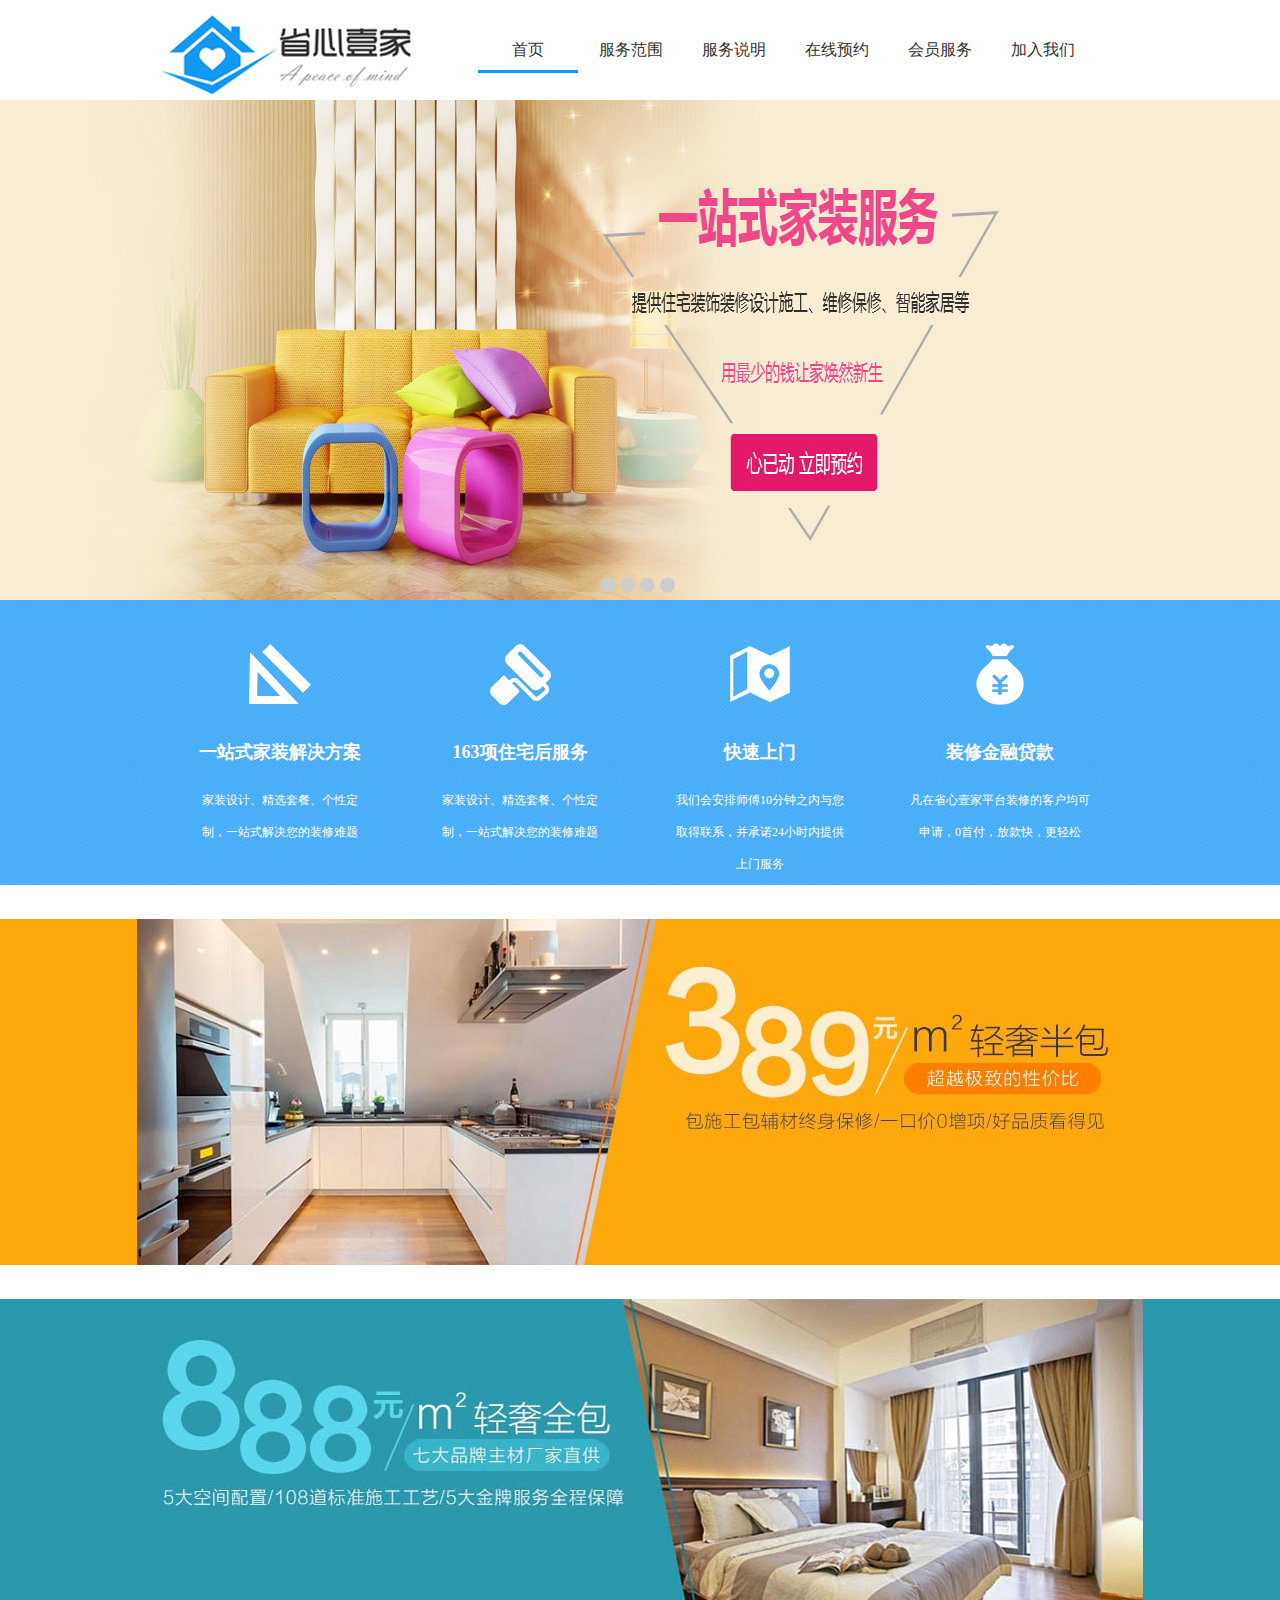
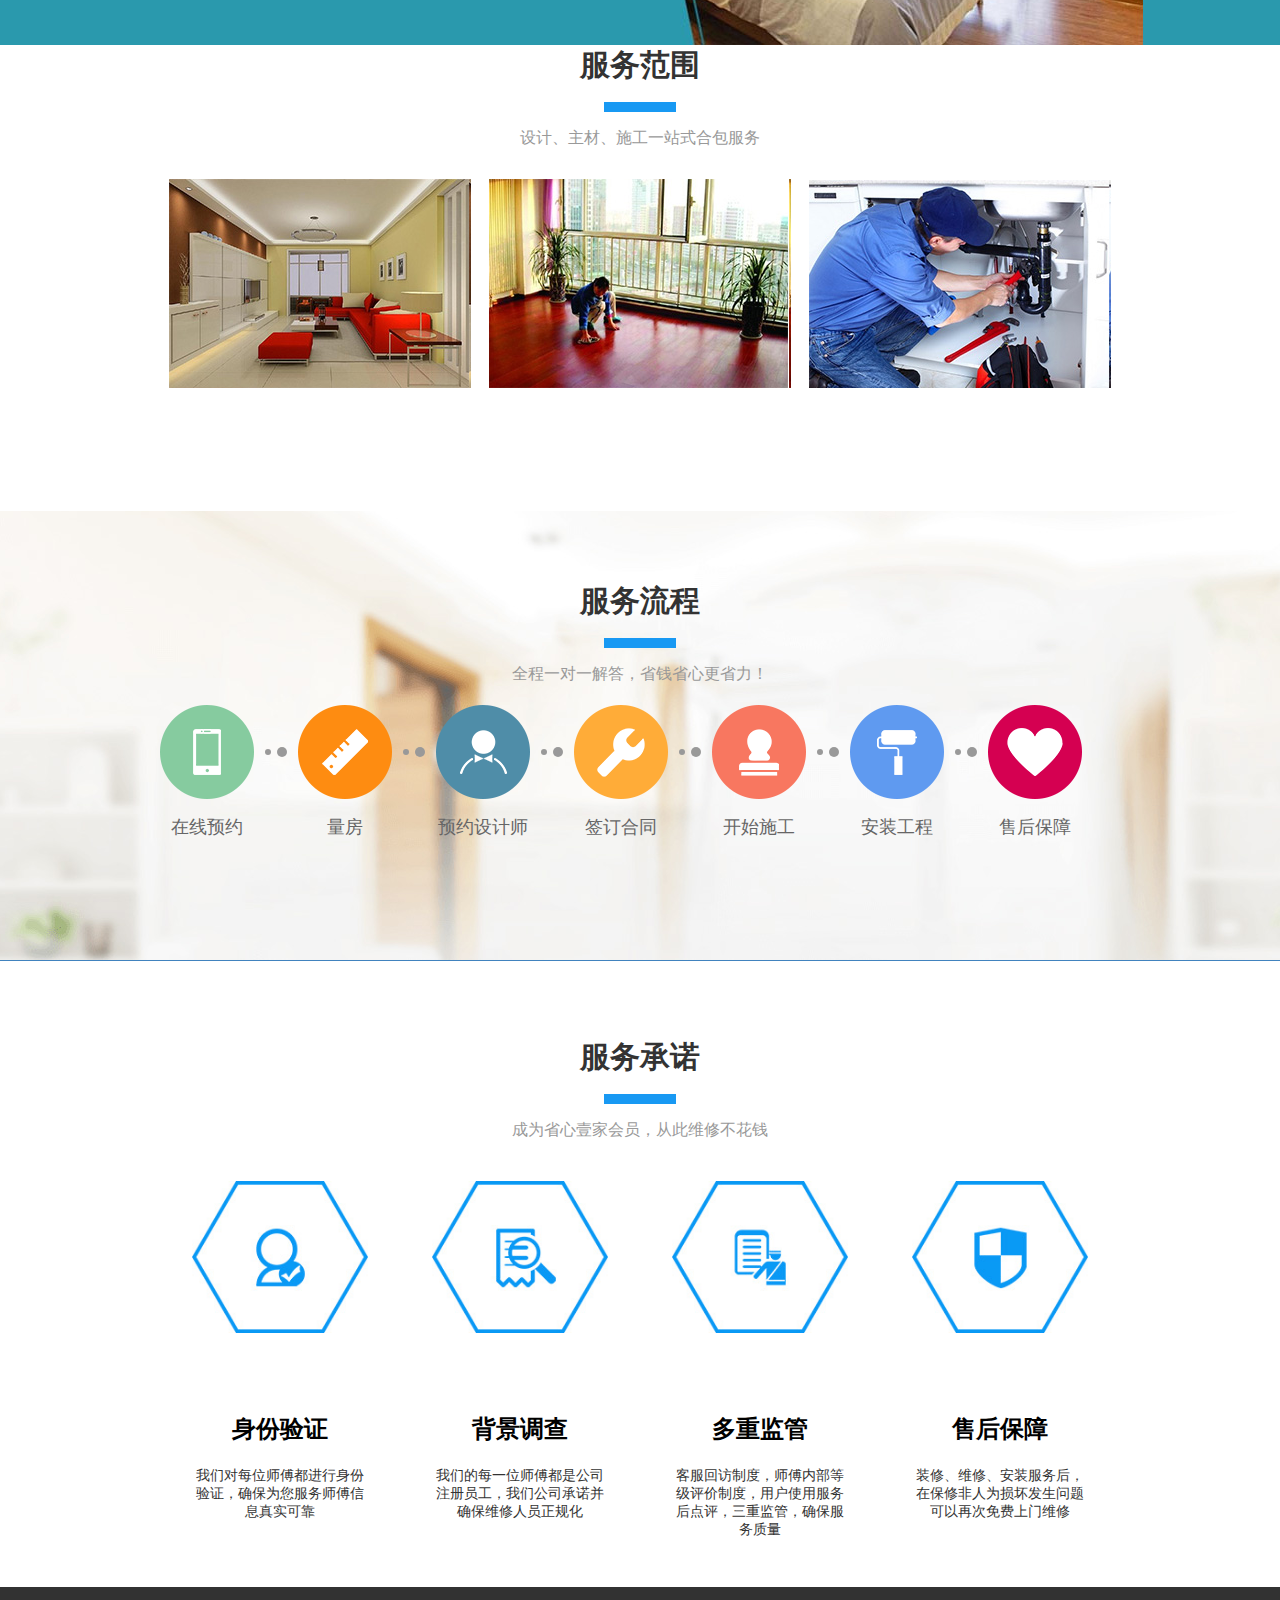
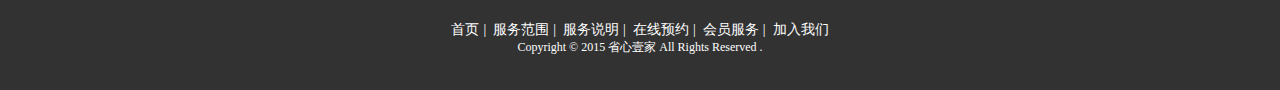
<file: 宜家装修HTML/index.html>
<!DOCTYPE html PUBLIC "-//W3C//DTD XHTML 1.0 Transitional//EN" "http://www.w3.org/TR/xhtml1/DTD/xhtml1-transitional.dtd">
<html xmlns="http://www.w3.org/1999/xhtml">
<head>
<meta http-equiv="Content-Type" content="text/html; charset=utf-8" />
<title>宜家装修</title>
<link type="text/css" rel="stylesheet" href="css/common.css" />
<link type="text/css" rel="stylesheet" href="css/reset.css" />
<link type="text/css" rel="stylesheet" href="css/index.css" />
<script type="text/javascript" src="js/jquery-3.2.1.min.js"></script>
<script type="text/javascript" src="js/index.js"></script>
</head>
<body>
<!-- 导航 -->
    <div class="siteNavWrap">
        <div class="container">
        	<h1><a href="index.html"></a></h1>
	        <ul class="left">
	            <li><a href="index.html" class="current">首页</a></li>
	            <li><a href="scope.html">服务范围</a></li>
	            <li><a href="explain.html">服务说明</a></li>
	            <li><a href="appointment.html">在线预约</a></li>
	            <li><a href="service.html">会员服务</a></li>
	            <li><a href="joinus.html" class="nomargin">加入我们</a></li>
	        </ul>
        </div>
    </div>  
<!-- 导航 -->
<!-- banner -->
    <div class="banner-wrapper">
		<div class="banner">
			<div class="lunbo">
				<span></span>
		    	<span></span>
		    	<span></span>
		    	<span></span>
			</div>
		</div>
    </div>
<!-- banner -->
<!-- 分类 -->
    <div class="fenleiwrap">
        <div class="container">
        	<div class="fenlei">
	            <div class="fenlei1">
	                <h2>一站式家装解决方案</h2>
	                <p>家装设计、精选套餐、个性定<br />
	制，一站式解决您的装修难题</p>
	            </div>
	            <div class="fenlei2">
	                <h2>163项住宅后服务</h2>
	                <p>家装设计、精选套餐、个性定<br />
	制，一站式解决您的装修难题</p>
	            </div>
	            <div class="fenlei3">
	                <h2>快速上门</h2>
	                <p>我们会安排师傅10分钟之内与您<br />
	取得联系，并承诺24小时内提供<br />上门服务</p>
	            </div>
	            <div class="fenlei4">
	                <h2>装修金融贷款</h2>
	                <p>凡在省心壹家平台装修的客户均可<br />
	申请，0首付，放款快，更轻松</p>
	            </div>
	        </div>
        </div>
    </div>
<!-- 分类 -->
<!-- 价格 -->
<div class="jiage"></div>
<div class="jiage1"></div>
<!-- 价格 -->
<!-- 服务范围 -->
<!--    <div class="fuwuwrap">-->
    <div class="container">
    	<div class="fuwu">
            <h2>服务范围</h2>
            <div class="box">
                <div></div>
                <div></div>
                <div></div>
            </div>
            <p>设计、主材、施工一站式合包服务</p> 
       <div class="box1">
       		<div></div>
       		<div></div>
       		<div></div>
       </div>
    </div>
    </div>
    <!--</div>-->
<!-- 服务范围 -->
<!-- 服务流程 -->
	<div class="fuwuliuchengwrap">
		<h2>服务流程</h2>
		<div class="box"></div>
		<div></div>
		<p>全程一对一解答，省钱省心更省力！</p>
		<div class="container">
			<ul>
			 	<li>在线预约</li>
			 	<li class="li_1"><div class="circle"><span></span><span></span></div></li>
			 	<li>量房</li>
			 	<li class="li_1"><div class="circle"><span></span><span></span></div></li>
			 	<li>预约设计师</li>
			 	<li class="li_1"><div class="circle"><span></span><span></span></div></li>
			 	<li>签订合同</li>
			 	<li class="li_1"><div class="circle"><span></span><span></span></div></li>
			 	<li>开始施工</li>
			 	<li class="li_1"><div class="circle"><span></span><span></span></div></li>
			 	<li>安装工程</li>
			 	<li class="li_1"><div class="circle"><span></span><span></span></div></li>
			 	<li>售后保障</li>
			</ul>
		</div>
	</div>
<!-- 服务流程 -->
<!-- 服务承诺 -->
	<div class="fuwuchengnuowrap">
		<h2>服务承诺</h2>
		<div class="box"></div>
		<p>成为省心壹家会员，从此维修不花钱</p>
		<div class="container" style="">
			<div class="icon_wrap">
				<div>
					<img src="images/icon12.png"/>
					<h3>身份验证</h3>
					<p class="icon_wenzi">我们对每位师傅都进行身份验证，确保为您服务师傅信息真实可靠</p>
				</div>
				<div>
					<img src="images/icon13.png"/>
					<h3> 背景调查</h3>
					<p class="icon_wenzi">我们的每一位师傅都是公司注册员工，我们公司承诺并确保维修人员正规化</p>
				</div>
				<div>
					<img src="images/icon14.png"/>
					<h3>多重监管</h3>
					<p class="icon_wenzi">客服回访制度，师傅内部等级评价制度，用户使用服务后点评，三重监管，确保服务质量</p>
				</div>
				<div class="nomargin">
					<img src="images/icon15.png"/>
					<h3>售后保障</h3>
					<p class="icon_wenzi">装修、维修、安装服务后，在保修非人为损坏发生问题可以再次免费上门维修</p>
				</div>
			</div>
		</div>
	</div>
<!-- 服务承诺-->
<!-- footer-->
	<div class="footer">
		<div class="container" style="text-align: center; ">
			<ul>
				<li><a href="###">首页</a>|</li>
				<li><a href="###">服务范围</a>|</li>
				<li><a href="###">服务说明</a>|</li>
				<li><a href="###">在线预约</a>|</li>
				<li><a href="###">会员服务</a>|</li>
				<li><a href="###">加入我们</a></li>
			</ul>
		</div>
		<p class="copyright">Copyright © 2015  省心壹家 All Rights Reserved .</p>
	</div>
<!-- footer-->
</body>
</html>
</file>
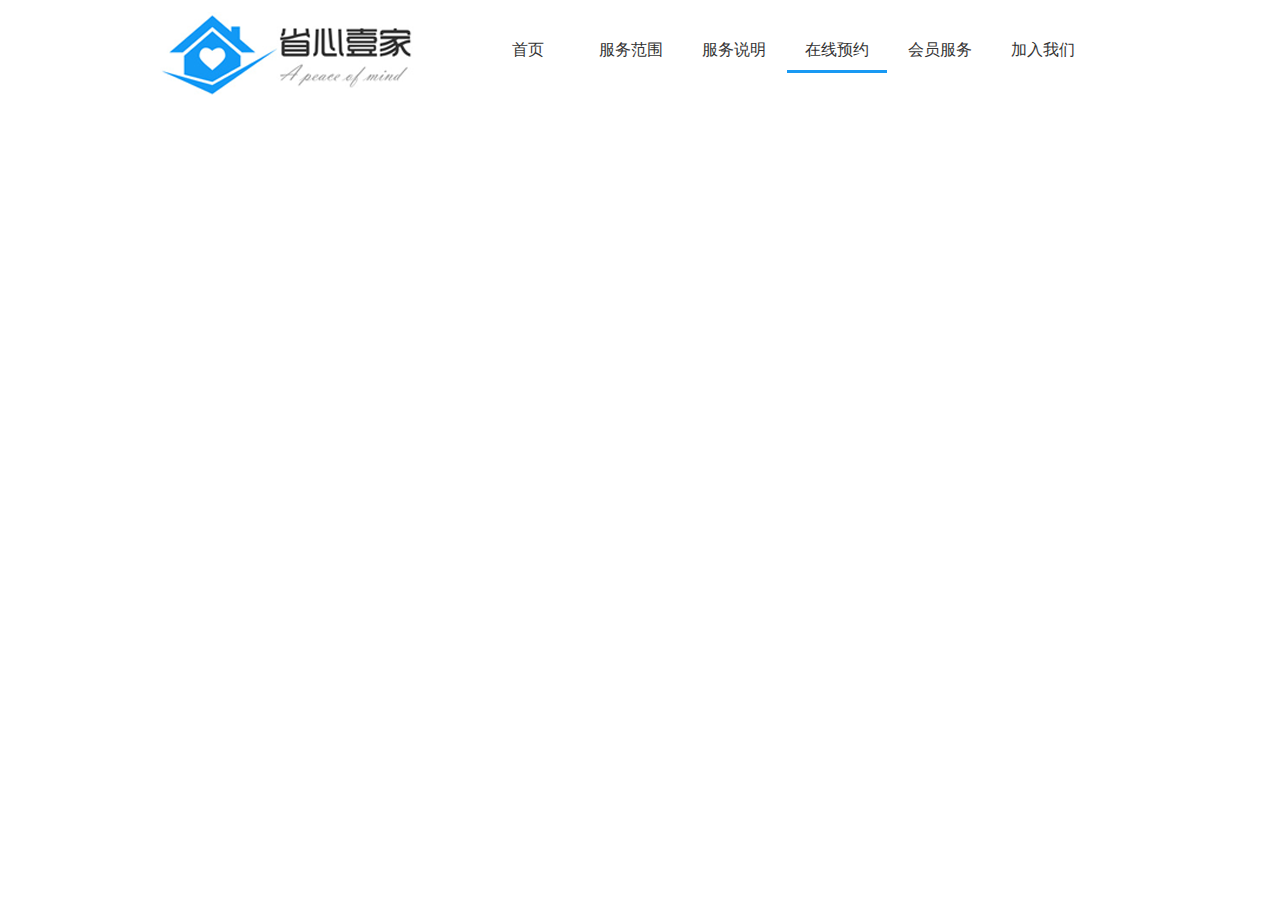
<file: 宜家装修HTML/appointment.html>
<!DOCTYPE html>
<html>
	<head>
		<meta charset="UTF-8">
		<title>在线预约</title>
		<link rel="stylesheet" href="css/common.css" />
		<link type="text/css" rel="stylesheet" href="css/common.css" />
		<link type="text/css" rel="stylesheet" href="css/reset.css" />
		<link type="text/css" rel="stylesheet" href="css/shouye.css" />
		<script type="text/javascript" src="js/jquery-3.2.1.min.js"></script>
		<script type="text/javascript" src="js/index.js"></script>
	</head>
	<body>
		<!-- 导航 -->
	    <div class="siteNavWrap">
	        <div class="container">
	        	<h1><a href="index.html"></a></h1>
		        <ul class="left">
		            <li><a href="index.html">首页</a></li>
		            <li><a href="scope.html">服务范围</a></li>
		            <li><a href="explain.html">服务说明</a></li>
		            <li><a href="appointment.html" class="current">在线预约</a></li>
		            <li><a href="service.html">会员服务</a></li>
		            <li><a href="joinus.html" class="nomargin">加入我们</a></li>
		        </ul>
	        </div>
	    </div>  
		<!-- 导航 -->
	</body>
</html>
</file>
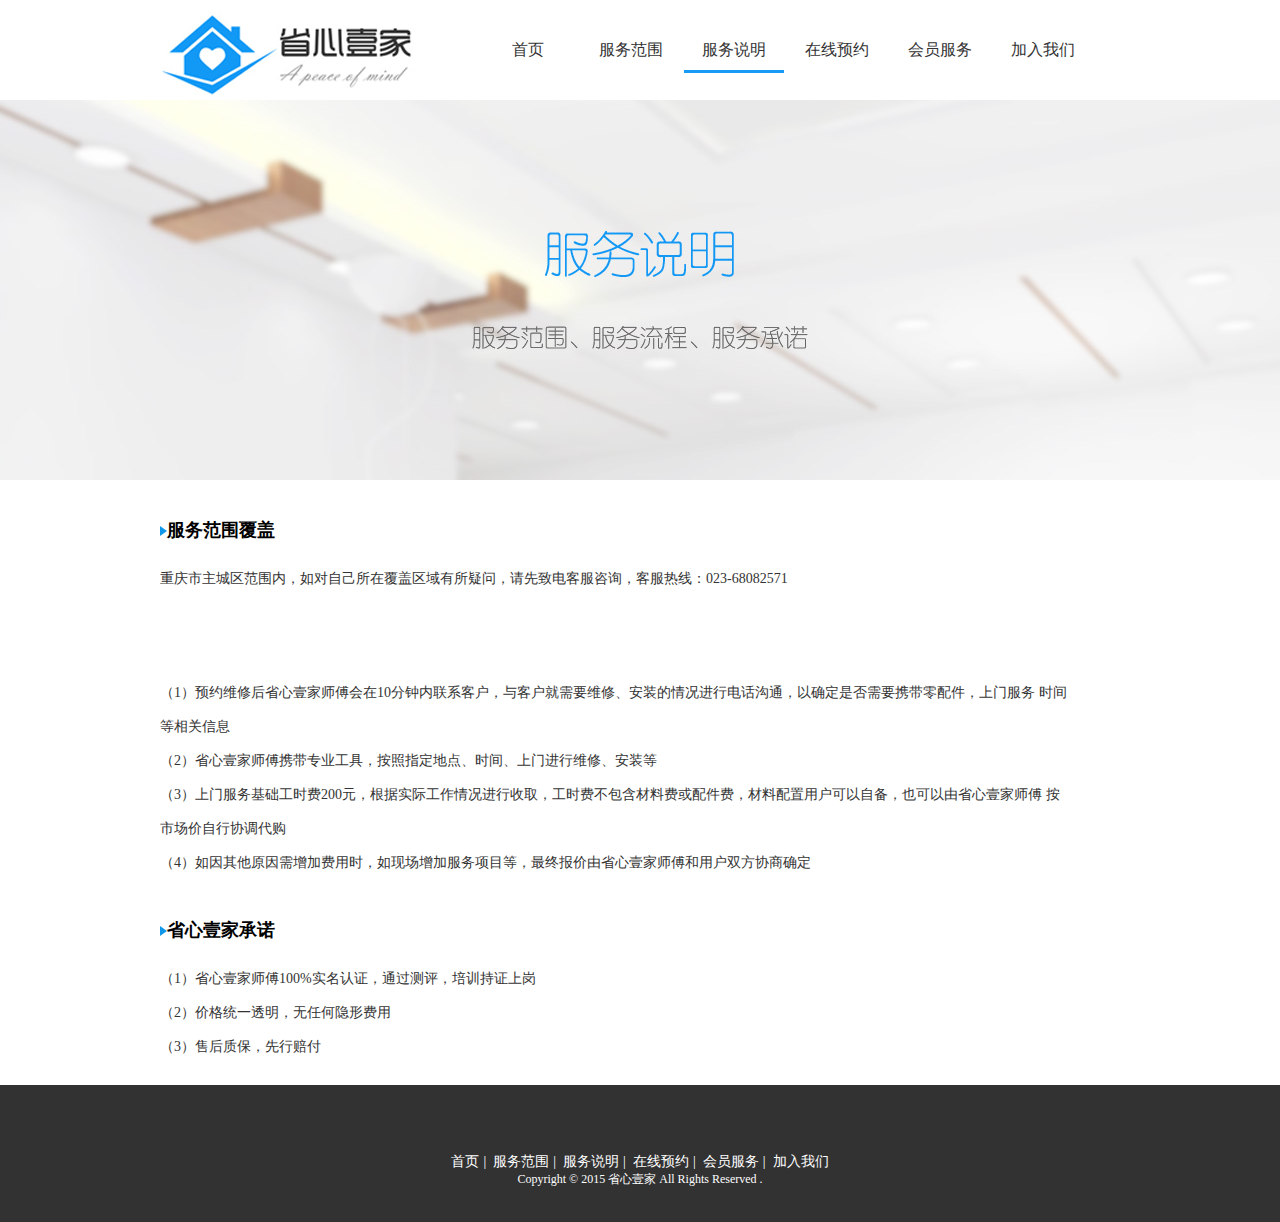
<file: 宜家装修HTML/explain.html>
<!DOCTYPE html>
<html>
	<head>
		<meta charset="UTF-8">
		<title></title>
		<link rel="stylesheet" type="text/css" href="css/common.css"/>
		<link rel="stylesheet" type="text/css" href="css/reset.css"/>
		<link rel="stylesheet" type="text/css" href="css/explain.css"/>
	</head>
	<body>
<!-- 导航 -->
    <div class="siteNavWrap">
        <div class="container">
        	<h1><a href="index.html"></a></h1>
	        <ul class="left">
	            <li><a href="index.html" >首页</a></li>
	            <li><a href="scope.html">服务范围</a></li>
	            <li><a href="explain.html" class="current">服务说明</a></li>
	            <li><a href="appointment.html">在线预约</a></li>
	            <li><a href="service.html">会员服务</a></li>
	            <li ><a href="joinus.html" class="nomargin">加入我们</a></li>
	        </ul>
        </div>
    </div>  
<!-- 导航 -->
<!-- banner -->
    <div class="bannerwrap"></div>
<!-- banner -->
<!-- 内容 -->
<div class="neirong">
	<p class="kong2"></p>
	<span class="sanjiao"></span><span>服务范围覆盖</span>
	<p class="kong"></p>
	<p>重庆市主城区范围内，如对自己所在覆盖区域有所疑问，请先致电客服咨询，客服热线：023-68082571</p>
	<p class="kong1"></p>
	<p>（1）预约维修后省心壹家师傅会在10分钟内联系客户，与客户就需要维修、安装的情况进行电话沟通，以确定是否需要携带零配件，上门服务
 时间等相关信息</p>
 	<p>（2）省心壹家师傅携带专业工具，按照指定地点、时间、上门进行维修、安装等</p>
 	<p>（3）上门服务基础工时费200元，根据实际工作情况进行收取，工时费不包含材料费或配件费，材料配置用户可以自备，也可以由省心壹家师傅
 按市场价自行协调代购</p>
	 <p>（4）如因其他原因需增加费用时，如现场增加服务项目等，最终报价由省心壹家师傅和用户双方协商确定</p>
	 <p class="kong2"></p>
	 <span class="sanjiao"></span><span>省心壹家承诺</span>
	 <p class="kong"></p>
	<p>（1）省心壹家师傅100%实名认证，通过测评，培训持证上岗</p>
 	<p>（2）价格统一透明，无任何隐形费用</p>
 	<p>（3）售后质保，先行赔付</p>
</div>
<!-- 内容 -->


<!-- footer-->
	<div class="footer">
		<div style="margin: 0px auto; width: 960px; text-align: center; margin-top: 34px;">
			<ul>
				<li><a href="###">首页</a>|</li>
				<li><a href="###">服务范围</a>|</li>
				<li><a href="###">服务说明</a>|</li>
				<li><a href="###">在线预约</a>|</li>
				<li><a href="###">会员服务</a>|</li>
				<li><a href="###">加入我们</a></li>
			</ul>
		</div>
		<p class="copyright">Copyright © 2015  省心壹家 All Rights Reserved .</p>
	</div>
<!-- footer-->
	</body>
</html>
</file>
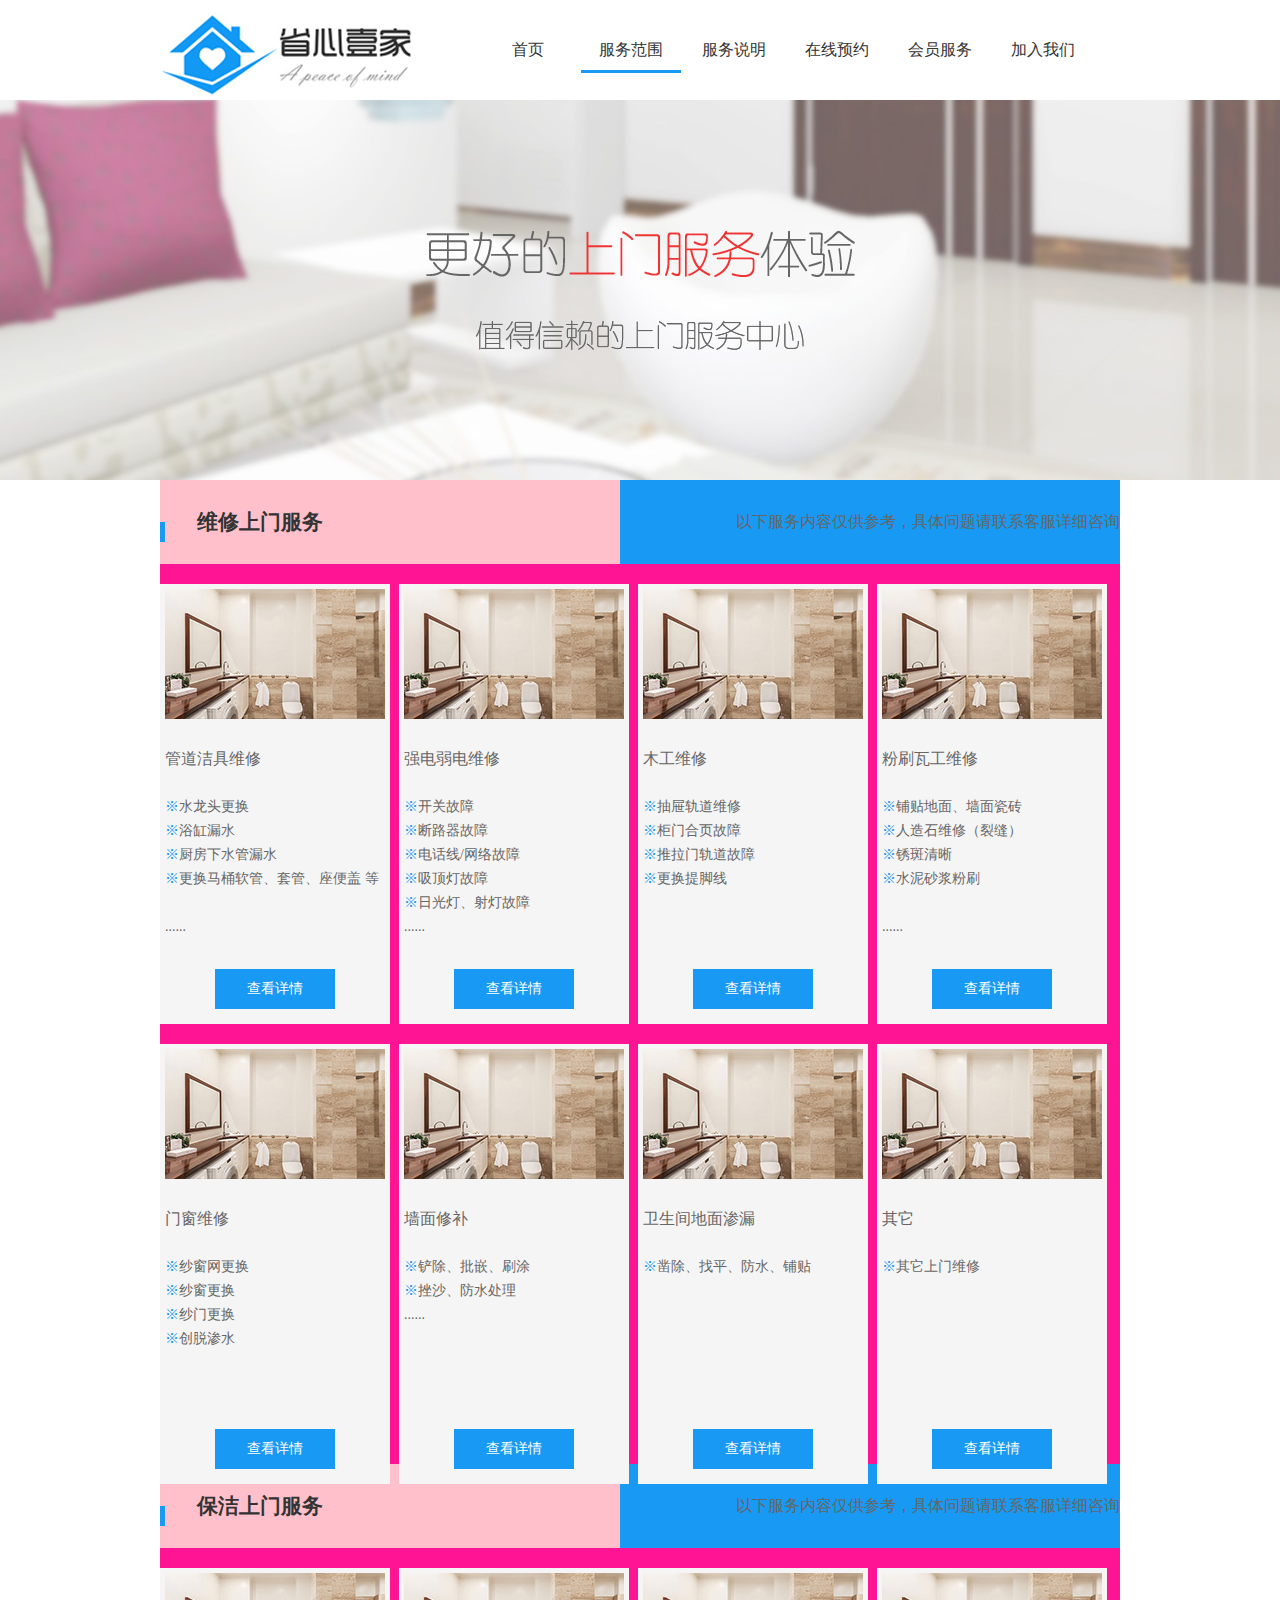
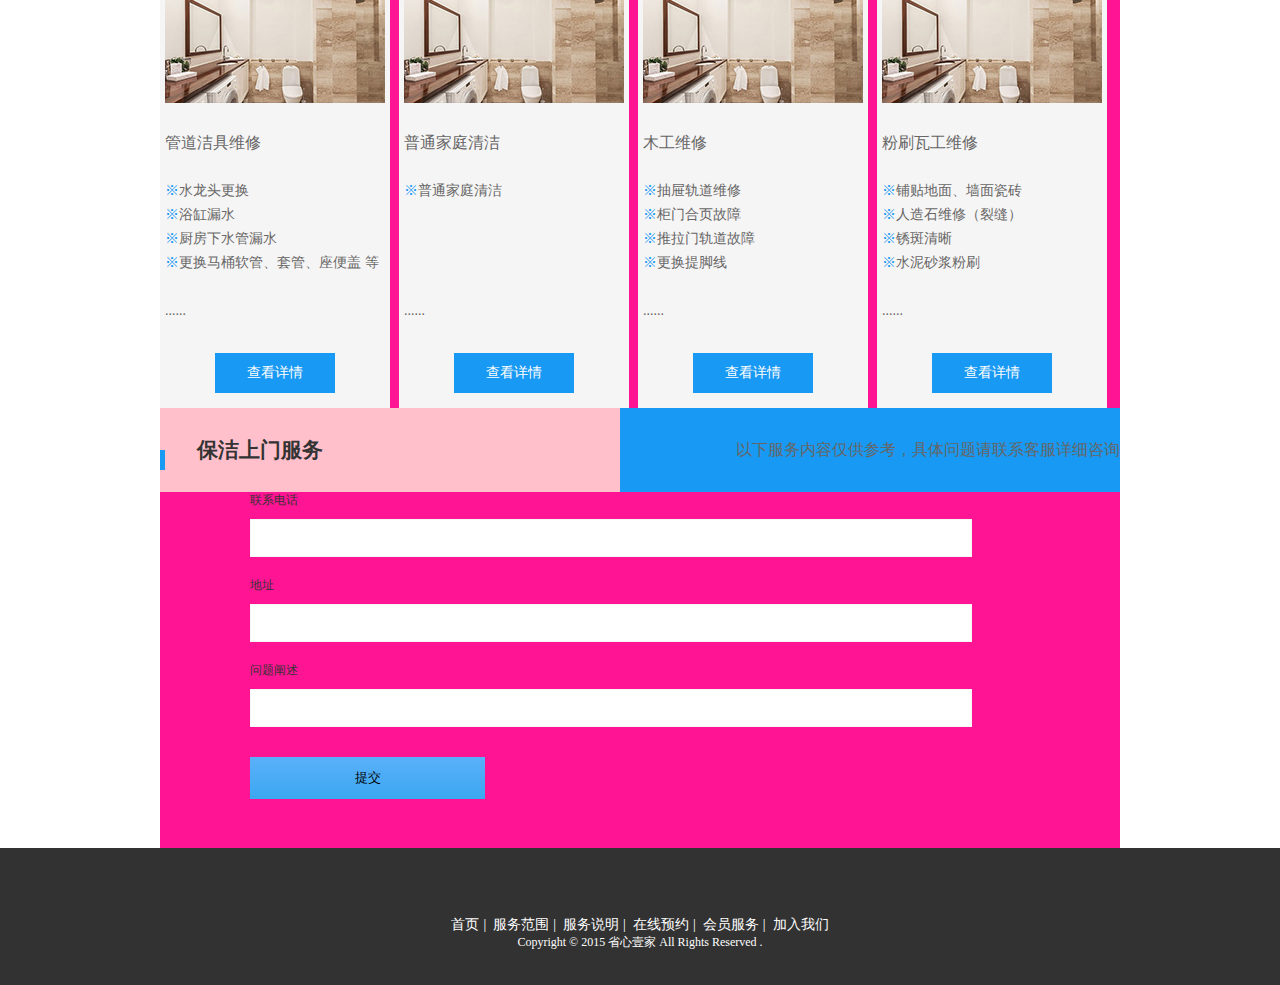
<file: 宜家装修HTML/fuwufanwei.html>
<!DOCTYPE html>
<html>
	<head>
		<meta charset="UTF-8">
		<title></title>
		<link rel="stylesheet" type="text/css" href="css/reset.css"/>
		<link rel="stylesheet" href="css/common.css" />
		<link rel="stylesheet" href="css/fuwufanwei.css" />
	</head>
	<body>		
<!-- 导航 -->
		<div class="siteNavWrap">
        	<div class="container">
        		<h1><a href="index.html"></a></h1>
	            <ul class="left">
	                <li><a href="index.html">首页</a></li>
	                <li><a href="fuwufanwei.html"  class="current">服务范围</a></li>
	                <li><a href="fuwushuoming.html">服务说明</a></li>
	                <li><a href="zaixianyuyue.html">在线预约</a></li>
	                <li><a href="huiyuanfuwu.html" >会员服务</a></li>
	                <li><a href="joinus.html" class="nomargin">加入我们</a></li>
	           </ul>
        	</div>
        </div>  
<!-- 导航 -->
<!-- banner -->
    <div class="bannerwrap"></div>
<!-- banner -->
<!-- 上门服务标题 -->
	<div class="shangmenwrap">
		<div class="left">
			<h3>维修上门服务</h3>
			<div class="bd"></div>
		</div>
		<div class="right"><p>以下服务内容仅供参考，具体问题请联系客服详细咨询</p></div>
	</div>
<!-- 上门服务标题 -->
<!-- 上门服务模块 -->
	<div class="shangmenfuwuwrap">
		<div class="shangmenfuwu">
			<div><img src="images/pic.png" alt="" /></div>
			<p class="p1">管道洁具维修</p>
			<p></p>
			<p><span class="span1">※</span><span>水龙头更换</span></p>
			<p><span class="span1">※</span><span>浴缸漏水</span></p>
			<p><span class="span1">※</span><span>厨房下水管漏水</span></p>
			<p><span class="span1">※</span><span>更换马桶软管、套管、座便盖
			等</span></p>
			<p></p>
			<p>......</p>
			<button>查看详情</button>
		</div>
		<div class="shangmenfuwu">
			<div><img src="images/pic.png" alt="" /></div>
			<p class="p1">强电弱电维修</p>
			<p></p>
			<p><span class="span1">※</span><span>开关故障</span></p>
			<p><span class="span1">※</span><span>断路器故障</span></p>
			<p><span class="span1">※</span><span>电话线/网络故障</span></p>
			<p><span class="span1">※</span><span>吸顶灯故障</span></p>
			<p><span class="span1">※</span><span>日光灯、射灯故障</span></p>
			<p>......</p>
			<button>查看详情</button>
		</div>
		<div class="shangmenfuwu">
			<div><img src="images/pic.png" alt="" /></div>
			<p class="p1">木工维修</p>
			<p></p>
			<p><span class="span1">※</span><span>抽屉轨道维修</span></p>
			<p><span class="span1">※</span><span>柜门合页故障</span></p>
			<p><span class="span1">※</span><span>推拉门轨道故障</span></p>
			<p><span class="span1">※</span><span>更换提脚线</span></p>
			<p></p>
			<p></p>
			<button>查看详情</button>
		</div>
		<div class="shangmenfuwu nomargin" >
			<div><img src="images/pic.png" alt="" /></div>
			<p class="p1">粉刷瓦工维修</p>
			<p></p>
			<p><span class="span1">※</span><span>铺贴地面、墙面瓷砖</span></p>
			<p><span class="span1">※</span><span>人造石维修（裂缝）</span></p>
			<p><span class="span1">※</span><span>锈斑清晰</span></p>
			<p><span class="span1">※</span><span>水泥砂浆粉刷</span></p>
			<p></p>
			<p>......</p>
			<button>查看详情</button>
		</div>
		<div class="shangmenfuwu">
			<div><img src="images/pic.png" alt="" /></div>
			<p class="p1">门窗维修</p>
			<p></p>
			<p><span class="span1">※</span><span>纱窗网更换</span></p>
			<p><span class="span1">※</span><span>纱窗更换</span></p>
			<p><span class="span1">※</span><span>纱门更换</span></p>
			<p><span class="span1">※</span><span>创脱渗水</span></p>
			<p></p>
			<p></p>
			<button>查看详情</button>
		</div>
		<div class="shangmenfuwu">
			<div><img src="images/pic.png" alt="" /></div>
			<p class="p1">墙面修补</p>
			<p></p>
			<p><span class="span1">※</span><span>铲除、批嵌、刷涂</span></p>
			<p><span class="span1">※</span><span>挫沙、防水处理</span></p>
			<p>......</p>
			<p></p>
			<p></p>
			<p></p>			
			<button>查看详情</button>
		</div>
		<div class="shangmenfuwu">
			<div><img src="images/pic.png" alt="" /></div>
			<p class="p1">卫生间地面渗漏</p>
			<p></p>
			<p><span class="span1">※</span><span>凿除、找平、防水、铺贴</span></p>
			<p></p>
			<p></p>
			<p></p>
			<p></p>
			<p></p>
			<button>查看详情</button>
		</div>
		<div class="shangmenfuwu nomargin" >
			<div><img src="images/pic.png" alt="" /></div>
			<p class="p1">其它</p>
			<p></p>
			<p><span class="span1">※</span><span>其它上门维修</span></p>
			<p></p>
			<p></p>
			<p></p>
			<p></p>
			<p></p>
			<button>查看详情</button>
		</div>		
	</div>
<!-- 上门服务模块 -->
<!-- 保洁服务标题 -->
	<div class="shangmenwrap">
		<div class="left">
			<h3>保洁上门服务</h3>
			<div class="bd"></div>
		</div>
		<div class="right"><p>以下服务内容仅供参考，具体问题请联系客服详细咨询</p></div>
	</div>
<!-- 保洁服务标题 -->
<!-- 保洁服务模块 -->
	<div class="shangmenfuwuwrap">
		<div class="shangmenfuwu">
			<div><img src="images/pic.png" alt="" /></div>
			<p class="p1">管道洁具维修</p>
			<p></p>
			<p><span class="span1">※</span><span>水龙头更换</span></p>
			<p><span class="span1">※</span><span>浴缸漏水</span></p>
			<p><span class="span1">※</span><span>厨房下水管漏水</span></p>
			<p><span class="span1">※</span><span>更换马桶软管、套管、座便盖
			等</span></p>
			<p></p>
			<p>......</p>
			<button>查看详情</button>
		</div>
		<div class="shangmenfuwu">
			<div><img src="images/pic.png" alt="" /></div>
			<p class="p1">普通家庭清洁</p>
			<p></p>
			<p><span class="span1">※</span><span>普通家庭清洁</span></p>
			<p></p>
			<p></p>
			<p></p>
			<p></p>
			<p>......</p>
			<button>查看详情</button>
		</div>
		<div class="shangmenfuwu">
			<div><img src="images/pic.png" alt="" /></div>
			<p class="p1">木工维修</p>
			<p></p>
			<p><span class="span1">※</span><span>抽屉轨道维修</span></p>
			<p><span class="span1">※</span><span>柜门合页故障</span></p>
			<p><span class="span1">※</span><span>推拉门轨道故障</span></p>
			<p><span class="span1">※</span><span>更换提脚线</span></p>
			<p></p>
			<p>......</p>
			<button>查看详情</button>
		</div>
		<div class="shangmenfuwu nomargin" >
			<div><img src="images/pic.png" alt="" /></div>
			<p class="p1">粉刷瓦工维修</p>
			<p></p>
			<p><span class="span1">※</span><span>铺贴地面、墙面瓷砖</span></p>
			<p><span class="span1">※</span><span>人造石维修（裂缝）</span></p>
			<p><span class="span1">※</span><span>锈斑清晰</span></p>
			<p><span class="span1">※</span><span>水泥砂浆粉刷</span></p>
			<p></p>
			<p>......</p>
			<button>查看详情</button>
		</div>
<!-- 房屋装修标题 -->
		<div class="shangmenwrap">
			<div class="left">
				<h3>保洁上门服务</h3>
				<div class="bd"></div>
			</div>
			<div class="right"><p>以下服务内容仅供参考，具体问题请联系客服详细咨询</p></div>
		</div>
		<form action="" method="get">
			<p class="p2">联系电话</p>
			<input type="text" />
			<p class="p2">地址</p>
			<input type="text" />
			<p class="p2">问题阐述</p>
			<input type="text" /><br />
			<button>提交</button>			
		</form>
<!-- 房屋装修标题 -->		
	</div>
<!-- 保洁服务模块 -->

<!-- footer-->
	<div class="footer">
		<div style="margin: 0px auto; width: 960px; text-align: center; margin-top: 34px;">
			<ul>
				<li><a href="###">首页</a>|</li>
				<li><a href="###">服务范围</a>|</li>
				<li><a href="###">服务说明</a>|</li>
				<li><a href="###">在线预约</a>|</li>
				<li><a href="###">会员服务</a>|</li>
				<li><a href="###">加入我们</a></li>
			</ul>
		</div>
		<p class="copyright">Copyright © 2015  省心壹家 All Rights Reserved .</p>
	</div>
<!-- footer-->
	</body>
</html>
</file>
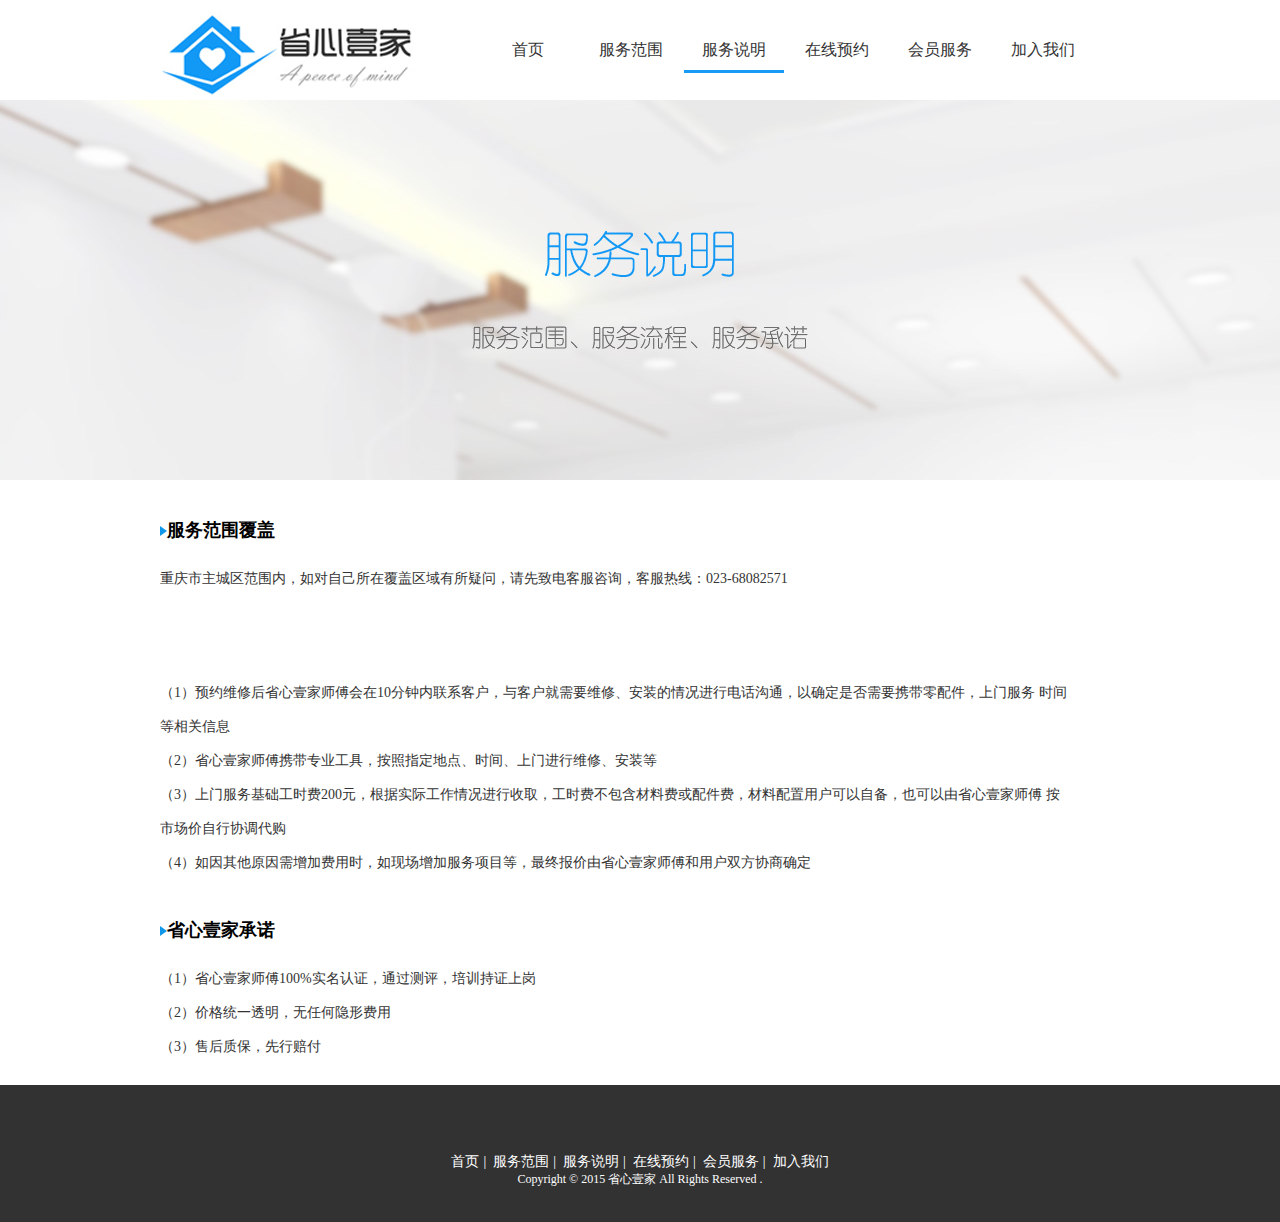
<file: 宜家装修HTML/fuwushuoming.html>
<!DOCTYPE html>
<html>
	<head>
		<meta charset="UTF-8">
		<title></title>
		<link rel="stylesheet" type="text/css" href="css/common.css"/>
		<link rel="stylesheet" type="text/css" href="css/reset.css"/>
		<link rel="stylesheet" type="text/css" href="css/fuwushuoming.css"/>
	</head>
	<body>
<!-- 导航 -->
    <div class="siteNavWrap">
        <div class="container">
        	<h1><a href="index.html"></a></h1>
	        <ul class="left">
	            <li><a href="index.html" >首页</a></li>
	            <li><a href="fuwufanwei.html">服务范围</a></li>
	            <li><a href="fuwushuoming.html" class="current">服务说明</a></li>
	            <li><a href="zaixianyuyue.html">在线预约</a></li>
	            <li><a href="huiyuanfuwu.html">会员服务</a></li>
	            <li ><a href="joinus.html" class="nomargin">加入我们</a></li>
	        </ul>
        </div>
    </div>  
<!-- 导航 -->
<!-- banner -->
    <div class="bannerwrap"></div>
<!-- banner -->
<!-- 内容 -->
<div class="neirong">
	<p class="kong2"></p>
	<span class="sanjiao"></span><span>服务范围覆盖</span>
	<p class="kong"></p>
	<p>重庆市主城区范围内，如对自己所在覆盖区域有所疑问，请先致电客服咨询，客服热线：023-68082571</p>
	<p class="kong1"></p>
	<p>（1）预约维修后省心壹家师傅会在10分钟内联系客户，与客户就需要维修、安装的情况进行电话沟通，以确定是否需要携带零配件，上门服务
 时间等相关信息</p>
 	<p>（2）省心壹家师傅携带专业工具，按照指定地点、时间、上门进行维修、安装等</p>
 	<p>（3）上门服务基础工时费200元，根据实际工作情况进行收取，工时费不包含材料费或配件费，材料配置用户可以自备，也可以由省心壹家师傅
 按市场价自行协调代购</p>
	 <p>（4）如因其他原因需增加费用时，如现场增加服务项目等，最终报价由省心壹家师傅和用户双方协商确定</p>
	 <p class="kong2"></p>
	 <span class="sanjiao"></span><span>省心壹家承诺</span>
	 <p class="kong"></p>
	<p>（1）省心壹家师傅100%实名认证，通过测评，培训持证上岗</p>
 	<p>（2）价格统一透明，无任何隐形费用</p>
 	<p>（3）售后质保，先行赔付</p>
</div>
<!-- 内容 -->


<!-- footer-->
	<div class="footer">
		<div style="margin: 0px auto; width: 960px; text-align: center; margin-top: 34px;">
			<ul>
				<li><a href="###">首页</a>|</li>
				<li><a href="###">服务范围</a>|</li>
				<li><a href="###">服务说明</a>|</li>
				<li><a href="###">在线预约</a>|</li>
				<li><a href="###">会员服务</a>|</li>
				<li><a href="###">加入我们</a></li>
			</ul>
		</div>
		<p class="copyright">Copyright © 2015  省心壹家 All Rights Reserved .</p>
	</div>
<!-- footer-->
	</body>
</html>
</file>
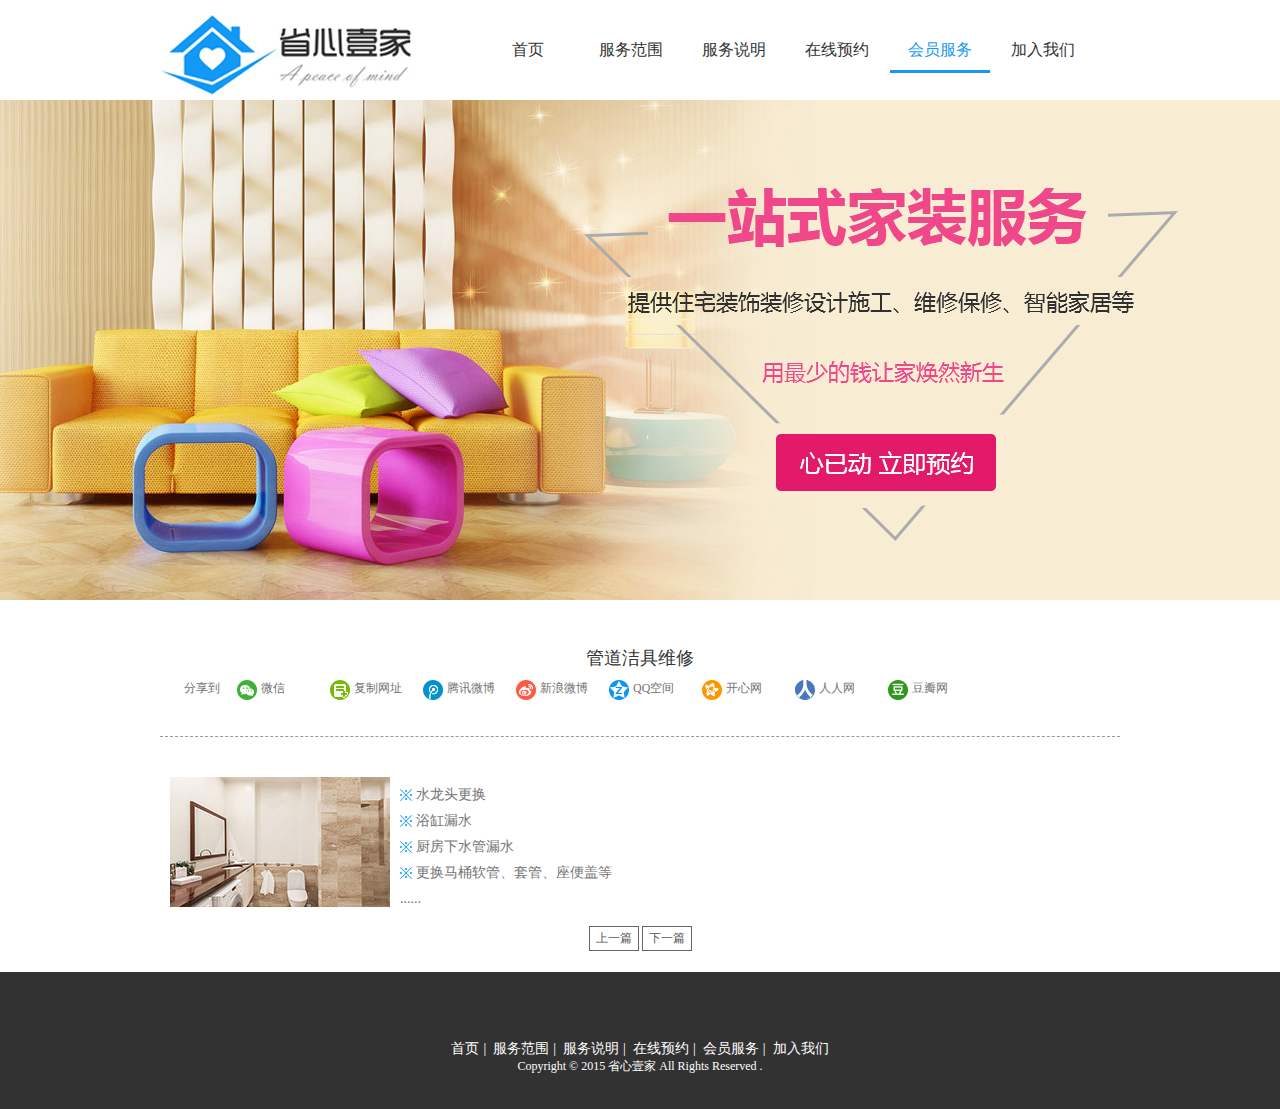
<file: 宜家装修HTML/huiyuanfuwu.html>
<!DOCTYPE html>
<html>
	<head>
		<meta charset="UTF-8">
		<title></title>
		<link rel="stylesheet" href="css/common.css" />
		<link rel="stylesheet" type="text/css" href="css/reset.css"/>
		<link rel="stylesheet" type="text/css" href="css/huiyuanfuwu.css"/>
	</head>
	<body>
<!-- 导航 -->
    <div class="siteNavWrap">
        <div class="container">
        	<h1><a href="index.html"></a></h1>
	        <ul class="left">
	            <li><a href="index.html">首页</a></li>
	            <li><a href="fuwufanwei.html">服务范围</a></li>
	            <li><a href="fuwushuoming.html">服务说明</a></li>
	            <li><a href="zaixianyuyue.html">在线预约</a></li>
	            <li><a href="huiyuanfuwu.html"  class="current">会员服务</a></li>
	            <li><a href="joinus.html" class="nomargin">加入我们</a></li>
	        </ul>
        </div>
    </div> 
<!-- 导航 -->
<!-- banner -->
    <div class="bannerwrap"></div>
<!-- banner -->

<div class="weixiu">
	<div class="container">
		<div class="weixiu_top">
			<h2>管道洁具维修</h2>
			<ul>
				<li class="fenxiang">分享到</li>
				<li><span>微信</span></li>
				<li><span>复制网址</span></li>
				<li><span>腾讯微博</span></li>
				<li><span>新浪微博</span></li>
				<li><span>QQ空间</span></li>
				<li><span>开心网</span></li>
				<li><span>人人网</span></li>
				<li><span>豆瓣网</span></li>
				<li><span>网易微博</span></li>
				<li><span>百度贴吧</span></li>
			</ul>
		</div>
		<div class="weixiu_bottom">
		 	<div class="wrap">
		 		<div class="pic"></div>
		 		<ul class="right">
					<li><span>水龙头更换</span></li>
					<li><span>浴缸漏水</span></li>
					<li><span>厨房下水管漏水</span></li>
					<li><span>更换马桶软管、套管、座便盖等</span></li>
					<li class="nobac"><span>......</span></li>
		 		</ul>
		    </div>
		</div>
		<div class="pagination">
			<a href="###" class="page prev">上一篇</a>
			<a href="###" class="page next">下一篇</a>
		</div>
	</div>
</div>
<!-- footer-->
	<div class="footer">
		<div style="margin: 0px auto; width: 960px; text-align: center; margin-top: 34px;">
			<ul>
				<li><a href="###">首页</a>|</li>
				<li><a href="###">服务范围</a>|</li>
				<li><a href="###">服务说明</a>|</li>
				<li><a href="###">在线预约</a>|</li>
				<li><a href="###">会员服务</a>|</li>
				<li><a href="###">加入我们</a></li>
			</ul>
		</div>
		<p class="copyright">Copyright © 2015  省心壹家 All Rights Reserved .</p>
	</div>
<!-- footer-->
	</body>
</html>
</file>
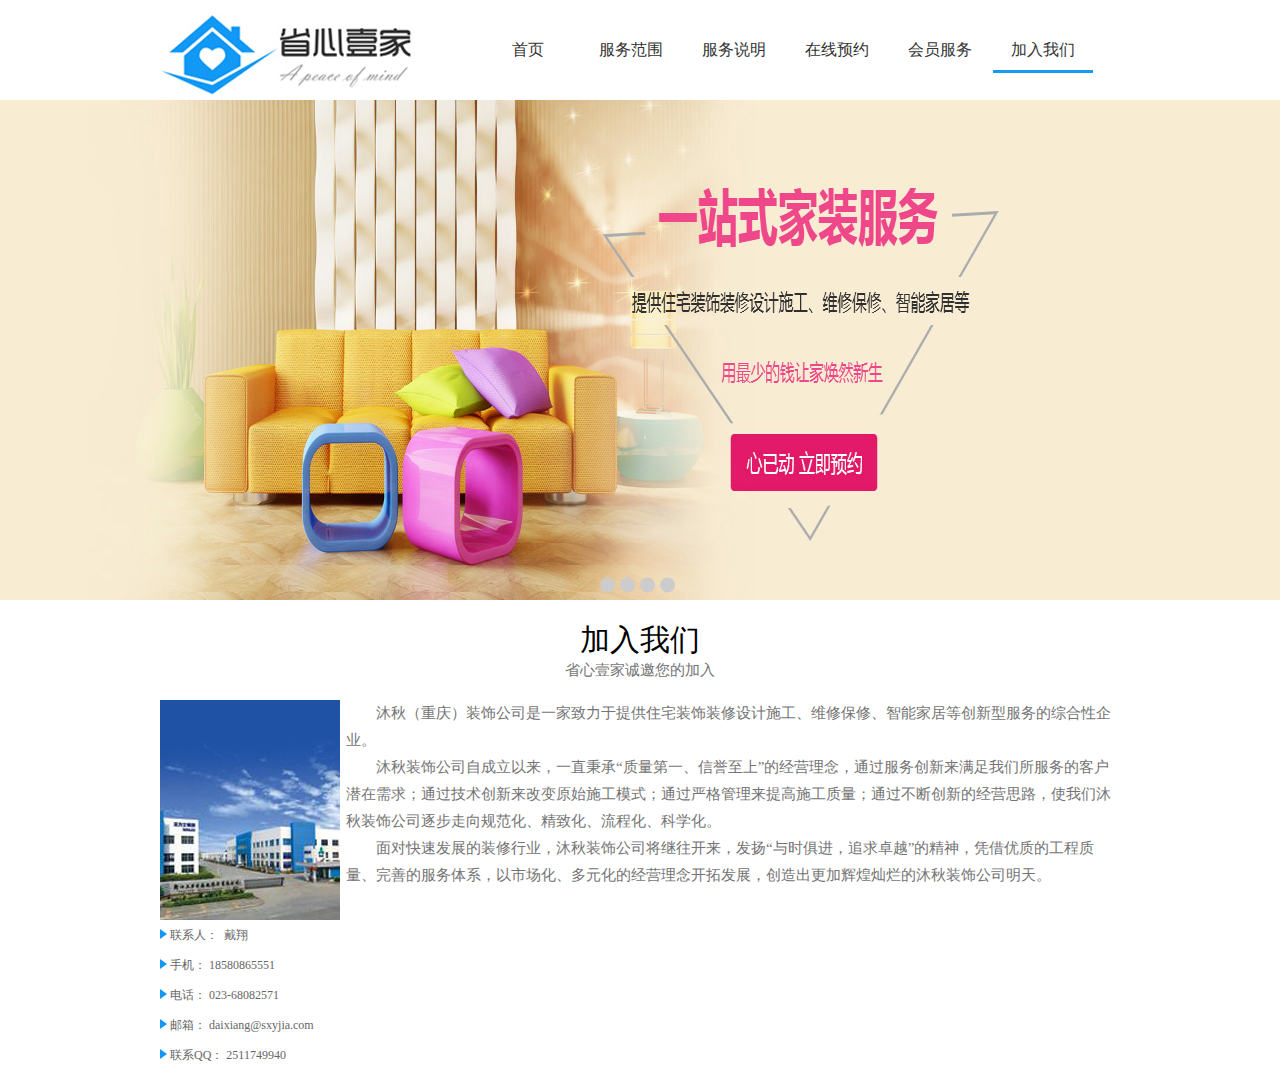
<file: 宜家装修HTML/joinus.html>
<!DOCTYPE html>
<html>
	<head>
		<meta charset="UTF-8">
		<title>加入我们</title>
		<link type="text/css" rel="stylesheet" href="css/common.css" />
		<link type="text/css" rel="stylesheet" href="css/reset.css" />
		<link type="text/css" rel="stylesheet" href="css/index.css" />
		<link type="text/css" rel="stylesheet" href="css/joinus.css" />
		<script type="text/javascript" src="js/jquery-3.2.1.min.js"></script>
		<script type="text/javascript" src="js/index.js"></script>
	</head>
	<body>
		<!-- 导航 -->
	    <div class="siteNavWrap">
	        <div class="container">
	        	<h1><a href="index.html"></a></h1>
		        <ul class="left">
		            <li><a href="index.html">首页</a></li>
		            <li><a href="scope.html">服务范围</a></li>
		            <li><a href="explain.html">服务说明</a></li>
		            <li><a href="appointment.html">在线预约</a></li>
		            <li><a href="service.html">会员服务</a></li>
		            <li><a href="joinus.html" class="current">加入我们</a></li>
		        </ul>
	        </div>
	    </div>  
		<!-- 导航 -->
		<!-- banner -->
	    <div class="banner-wrapper">
			<div class="banner">
				<div class="lunbo">
					<span></span>
			    	<span></span>
			    	<span></span>
			    	<span></span>
				</div>
			</div>
	    </div>
<!-- banner -->
	<div class="joinus">
		<div class="container">
			<div class="joinus-header">
				<p><span>加入我们</span></p>
				<p>省心壹家诚邀您的加入</p>
			</div>
			<div class="joinus-body">
				<img src="images/000035.jpg" />
				<p>沐秋（重庆）装饰公司是一家致力于提供住宅装饰装修设计施工、维修保修、智能家居等创新型服务的综合性企业。</p>
				<p>沐秋装饰公司自成立以来，一直秉承“质量第一、信誉至上”的经营理念，通过服务创新来满足我们所服务的客户潜在需求；通过技术创新来改变原始施工模式；通过严格管理来提高施工质量；通过不断创新的经营思路，使我们沐秋装饰公司逐步走向规范化、精致化、流程化、科学化。</p>
				<p>面对快速发展的装修行业，沐秋装饰公司将继往开来，发扬“与时俱进，追求卓越”的精神，凭借优质的工程质量、完善的服务体系，以市场化、多元化的经营理念开拓发展，创造出更加辉煌灿烂的沐秋装饰公司明天。</p>
			</div>
		</div>	
	</div>
	
	<div class="contact">
		<div class="container">
			<ul class="contact-ul">
				<li>
					<span><img src="images/pointer.jpg"></span>
					联系人： &nbsp;戴翔 
				</li>
				<li>
					<span><img src="images/pointer.jpg"></span>
					手机：&nbsp;18580865551
				</li>
				<li>
					<span><img src="images/pointer.jpg"></span>
					电话：&nbsp;023-68082571 
				</li>
				<li>
					<span><img src="images/pointer.jpg"></span>
					邮箱：&nbsp;daixiang@sxyjia.com
				</li>
				<li>
					<span><img src="images/pointer.jpg"></span>
					联系QQ：&nbsp;2511749940
				</li>
			</ul>
		</div>
	</div>
	</body>
</html>
</file>
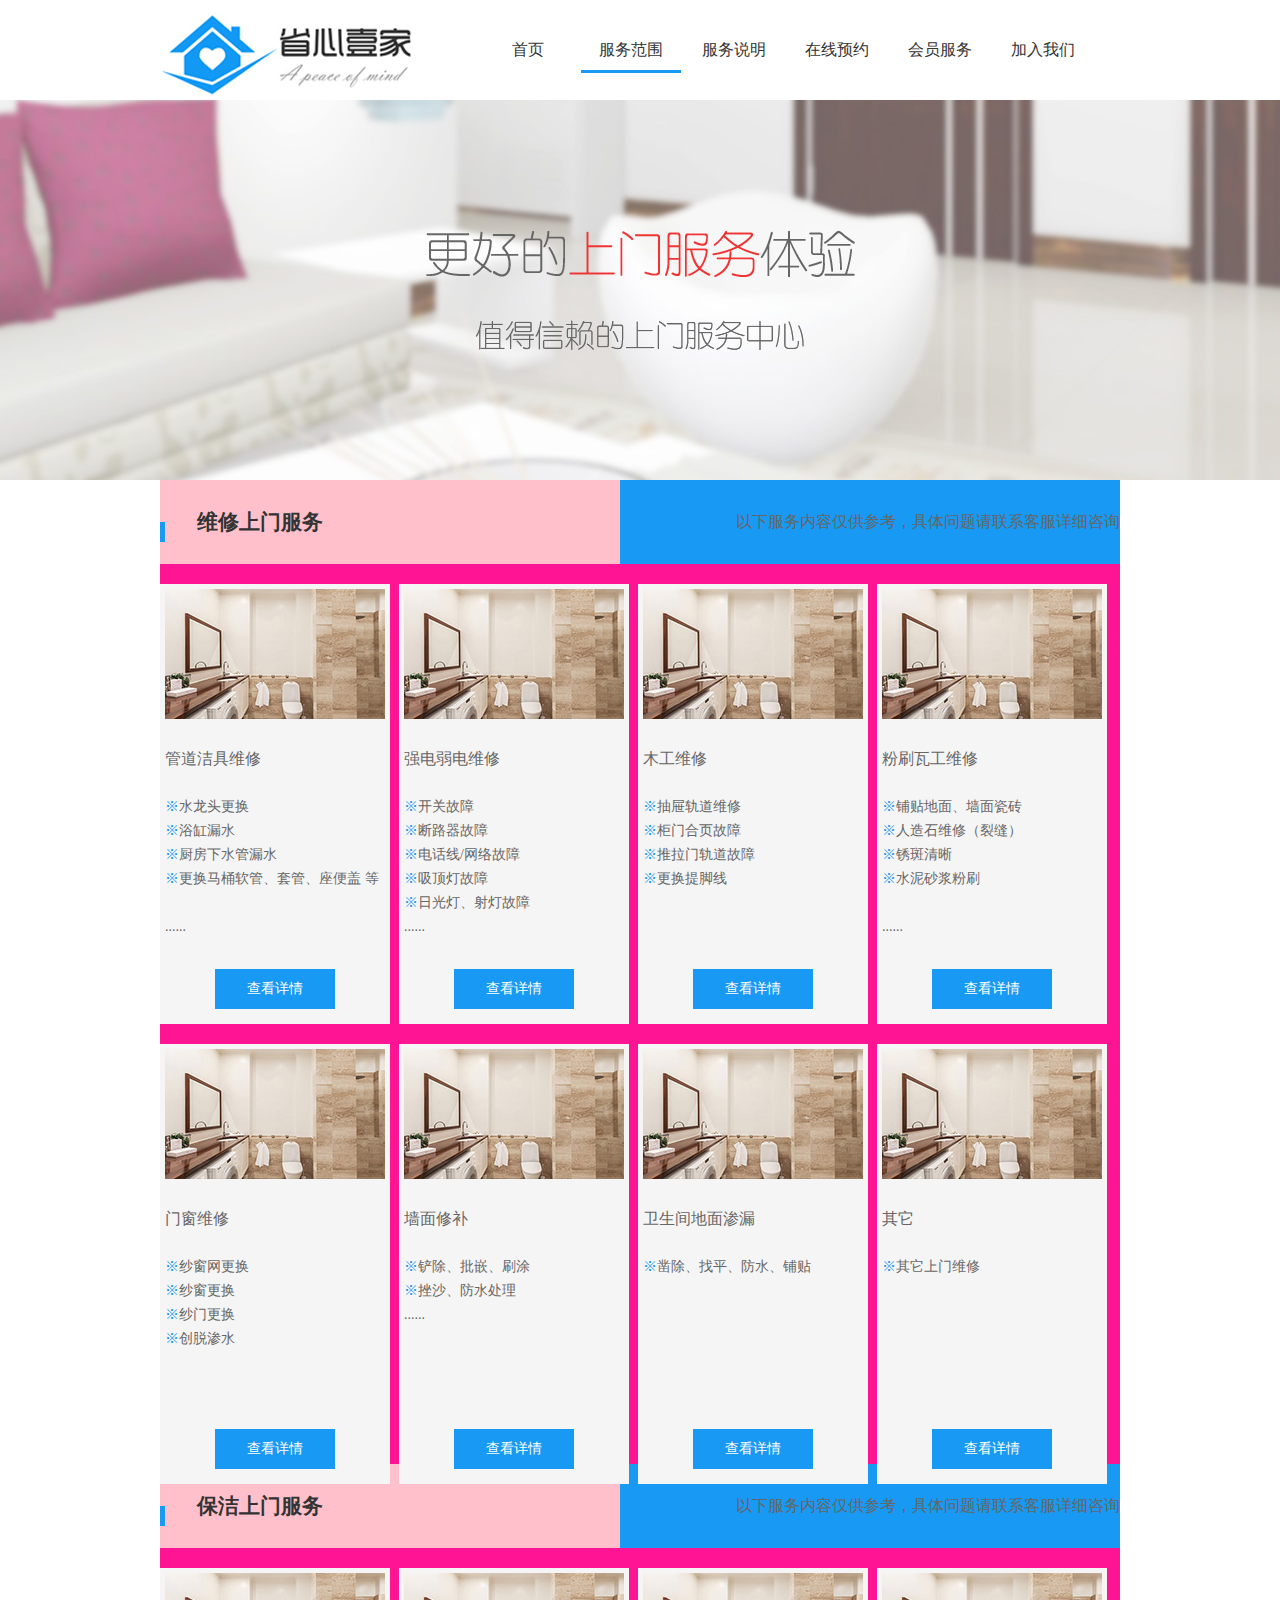
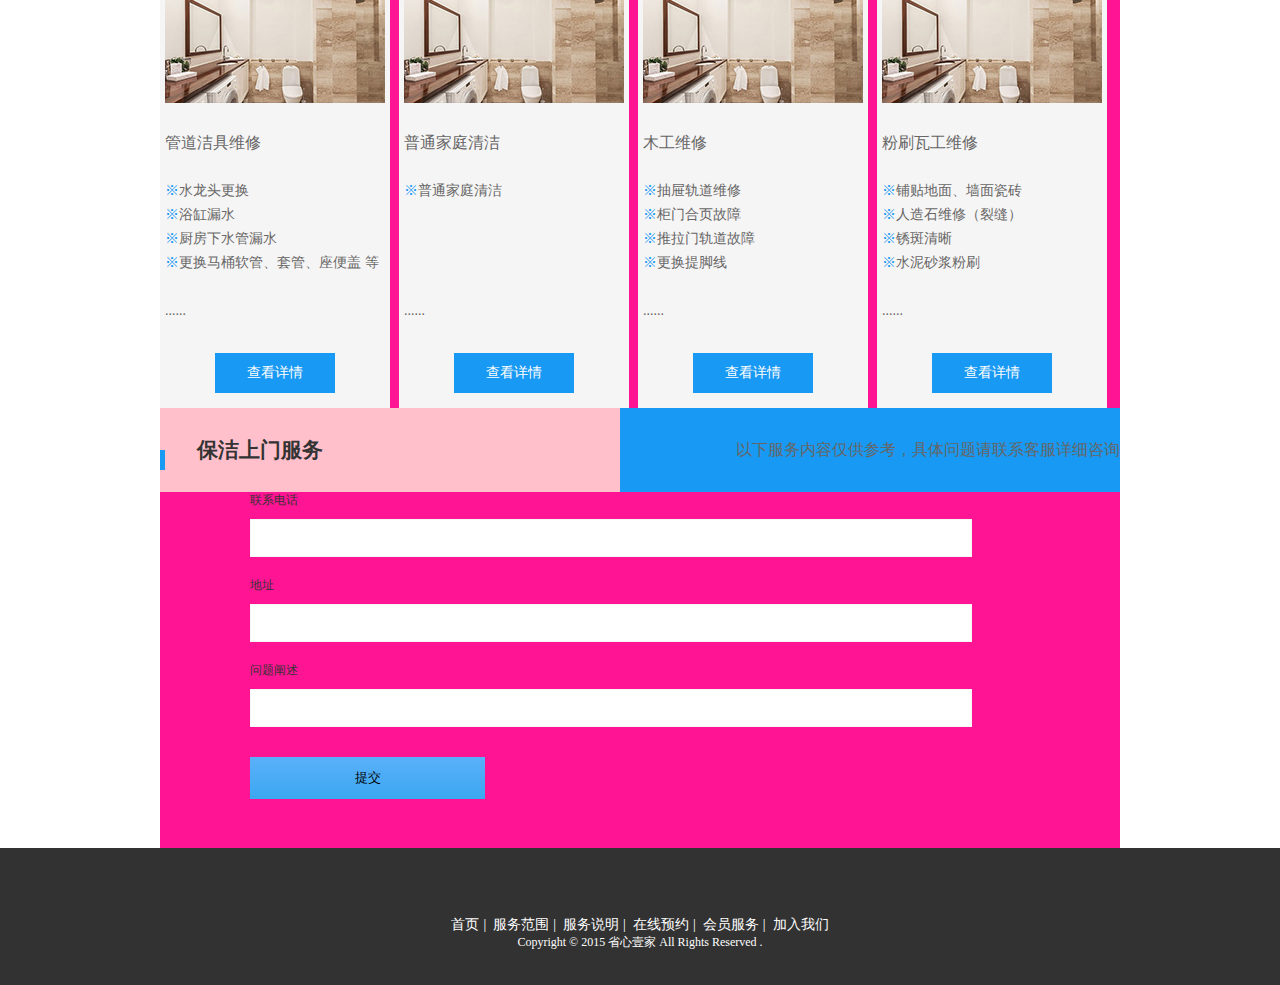
<file: 宜家装修HTML/scope.html>
<!DOCTYPE html>
<html>
	<head>
		<meta charset="UTF-8">
		<title></title>
		<link rel="stylesheet" type="text/css" href="css/reset.css"/>
		<link rel="stylesheet" href="css/common.css" />
		<link rel="stylesheet" href="css/scope.css" />
	</head>
	<body>		
<!-- 导航 -->
		<div class="siteNavWrap">
        	<div class="container">
        		<h1><a href="index.html"></a></h1>
	            <ul class="left">
	                <li><a href="index.html">首页</a></li>
	                <li><a href="scope.html"  class="current">服务范围</a></li>
	                <li><a href="explain.html">服务说明</a></li>
	                <li><a href="appointment.html">在线预约</a></li>
	                <li><a href="service.html" >会员服务</a></li>
	                <li><a href="joinus.html" class="nomargin">加入我们</a></li>
	           </ul>
        	</div>
        </div>  
<!-- 导航 -->
<!-- banner -->
    <div class="bannerwrap"></div>
<!-- banner -->
<!-- 上门服务标题 -->
	<div class="shangmenwrap">
		<div class="left">
			<h3>维修上门服务</h3>
			<div class="bd"></div>
		</div>
		<div class="right"><p>以下服务内容仅供参考，具体问题请联系客服详细咨询</p></div>
	</div>
<!-- 上门服务标题 -->
<!-- 上门服务模块 -->
	<div class="shangmenfuwuwrap">
		<div class="shangmenfuwu">
			<div><img src="images/pic.png" alt="" /></div>
			<p class="p1">管道洁具维修</p>
			<p></p>
			<p><span class="span1">※</span><span>水龙头更换</span></p>
			<p><span class="span1">※</span><span>浴缸漏水</span></p>
			<p><span class="span1">※</span><span>厨房下水管漏水</span></p>
			<p><span class="span1">※</span><span>更换马桶软管、套管、座便盖
			等</span></p>
			<p></p>
			<p>......</p>
			<button>查看详情</button>
		</div>
		<div class="shangmenfuwu">
			<div><img src="images/pic.png" alt="" /></div>
			<p class="p1">强电弱电维修</p>
			<p></p>
			<p><span class="span1">※</span><span>开关故障</span></p>
			<p><span class="span1">※</span><span>断路器故障</span></p>
			<p><span class="span1">※</span><span>电话线/网络故障</span></p>
			<p><span class="span1">※</span><span>吸顶灯故障</span></p>
			<p><span class="span1">※</span><span>日光灯、射灯故障</span></p>
			<p>......</p>
			<button>查看详情</button>
		</div>
		<div class="shangmenfuwu">
			<div><img src="images/pic.png" alt="" /></div>
			<p class="p1">木工维修</p>
			<p></p>
			<p><span class="span1">※</span><span>抽屉轨道维修</span></p>
			<p><span class="span1">※</span><span>柜门合页故障</span></p>
			<p><span class="span1">※</span><span>推拉门轨道故障</span></p>
			<p><span class="span1">※</span><span>更换提脚线</span></p>
			<p></p>
			<p></p>
			<button>查看详情</button>
		</div>
		<div class="shangmenfuwu nomargin" >
			<div><img src="images/pic.png" alt="" /></div>
			<p class="p1">粉刷瓦工维修</p>
			<p></p>
			<p><span class="span1">※</span><span>铺贴地面、墙面瓷砖</span></p>
			<p><span class="span1">※</span><span>人造石维修（裂缝）</span></p>
			<p><span class="span1">※</span><span>锈斑清晰</span></p>
			<p><span class="span1">※</span><span>水泥砂浆粉刷</span></p>
			<p></p>
			<p>......</p>
			<button>查看详情</button>
		</div>
		<div class="shangmenfuwu">
			<div><img src="images/pic.png" alt="" /></div>
			<p class="p1">门窗维修</p>
			<p></p>
			<p><span class="span1">※</span><span>纱窗网更换</span></p>
			<p><span class="span1">※</span><span>纱窗更换</span></p>
			<p><span class="span1">※</span><span>纱门更换</span></p>
			<p><span class="span1">※</span><span>创脱渗水</span></p>
			<p></p>
			<p></p>
			<button>查看详情</button>
		</div>
		<div class="shangmenfuwu">
			<div><img src="images/pic.png" alt="" /></div>
			<p class="p1">墙面修补</p>
			<p></p>
			<p><span class="span1">※</span><span>铲除、批嵌、刷涂</span></p>
			<p><span class="span1">※</span><span>挫沙、防水处理</span></p>
			<p>......</p>
			<p></p>
			<p></p>
			<p></p>			
			<button>查看详情</button>
		</div>
		<div class="shangmenfuwu">
			<div><img src="images/pic.png" alt="" /></div>
			<p class="p1">卫生间地面渗漏</p>
			<p></p>
			<p><span class="span1">※</span><span>凿除、找平、防水、铺贴</span></p>
			<p></p>
			<p></p>
			<p></p>
			<p></p>
			<p></p>
			<button>查看详情</button>
		</div>
		<div class="shangmenfuwu nomargin" >
			<div><img src="images/pic.png" alt="" /></div>
			<p class="p1">其它</p>
			<p></p>
			<p><span class="span1">※</span><span>其它上门维修</span></p>
			<p></p>
			<p></p>
			<p></p>
			<p></p>
			<p></p>
			<button>查看详情</button>
		</div>		
	</div>
<!-- 上门服务模块 -->
<!-- 保洁服务标题 -->
	<div class="shangmenwrap">
		<div class="left">
			<h3>保洁上门服务</h3>
			<div class="bd"></div>
		</div>
		<div class="right"><p>以下服务内容仅供参考，具体问题请联系客服详细咨询</p></div>
	</div>
<!-- 保洁服务标题 -->
<!-- 保洁服务模块 -->
	<div class="shangmenfuwuwrap">
		<div class="shangmenfuwu">
			<div><img src="images/pic.png" alt="" /></div>
			<p class="p1">管道洁具维修</p>
			<p></p>
			<p><span class="span1">※</span><span>水龙头更换</span></p>
			<p><span class="span1">※</span><span>浴缸漏水</span></p>
			<p><span class="span1">※</span><span>厨房下水管漏水</span></p>
			<p><span class="span1">※</span><span>更换马桶软管、套管、座便盖
			等</span></p>
			<p></p>
			<p>......</p>
			<button>查看详情</button>
		</div>
		<div class="shangmenfuwu">
			<div><img src="images/pic.png" alt="" /></div>
			<p class="p1">普通家庭清洁</p>
			<p></p>
			<p><span class="span1">※</span><span>普通家庭清洁</span></p>
			<p></p>
			<p></p>
			<p></p>
			<p></p>
			<p>......</p>
			<button>查看详情</button>
		</div>
		<div class="shangmenfuwu">
			<div><img src="images/pic.png" alt="" /></div>
			<p class="p1">木工维修</p>
			<p></p>
			<p><span class="span1">※</span><span>抽屉轨道维修</span></p>
			<p><span class="span1">※</span><span>柜门合页故障</span></p>
			<p><span class="span1">※</span><span>推拉门轨道故障</span></p>
			<p><span class="span1">※</span><span>更换提脚线</span></p>
			<p></p>
			<p>......</p>
			<button>查看详情</button>
		</div>
		<div class="shangmenfuwu nomargin" >
			<div><img src="images/pic.png" alt="" /></div>
			<p class="p1">粉刷瓦工维修</p>
			<p></p>
			<p><span class="span1">※</span><span>铺贴地面、墙面瓷砖</span></p>
			<p><span class="span1">※</span><span>人造石维修（裂缝）</span></p>
			<p><span class="span1">※</span><span>锈斑清晰</span></p>
			<p><span class="span1">※</span><span>水泥砂浆粉刷</span></p>
			<p></p>
			<p>......</p>
			<button>查看详情</button>
		</div>
<!-- 房屋装修标题 -->
		<div class="shangmenwrap">
			<div class="left">
				<h3>保洁上门服务</h3>
				<div class="bd"></div>
			</div>
			<div class="right"><p>以下服务内容仅供参考，具体问题请联系客服详细咨询</p></div>
		</div>
		<form action="" method="get">
			<p class="p2">联系电话</p>
			<input type="text" />
			<p class="p2">地址</p>
			<input type="text" />
			<p class="p2">问题阐述</p>
			<input type="text" /><br />
			<button>提交</button>			
		</form>
<!-- 房屋装修标题 -->		
	</div>
<!-- 保洁服务模块 -->

<!-- footer-->
	<div class="footer">
		<div style="margin: 0px auto; width: 960px; text-align: center; margin-top: 34px;">
			<ul>
				<li><a href="###">首页</a>|</li>
				<li><a href="###">服务范围</a>|</li>
				<li><a href="###">服务说明</a>|</li>
				<li><a href="###">在线预约</a>|</li>
				<li><a href="###">会员服务</a>|</li>
				<li><a href="###">加入我们</a></li>
			</ul>
		</div>
		<p class="copyright">Copyright © 2015  省心壹家 All Rights Reserved .</p>
	</div>
<!-- footer-->
	</body>
</html>
</file>
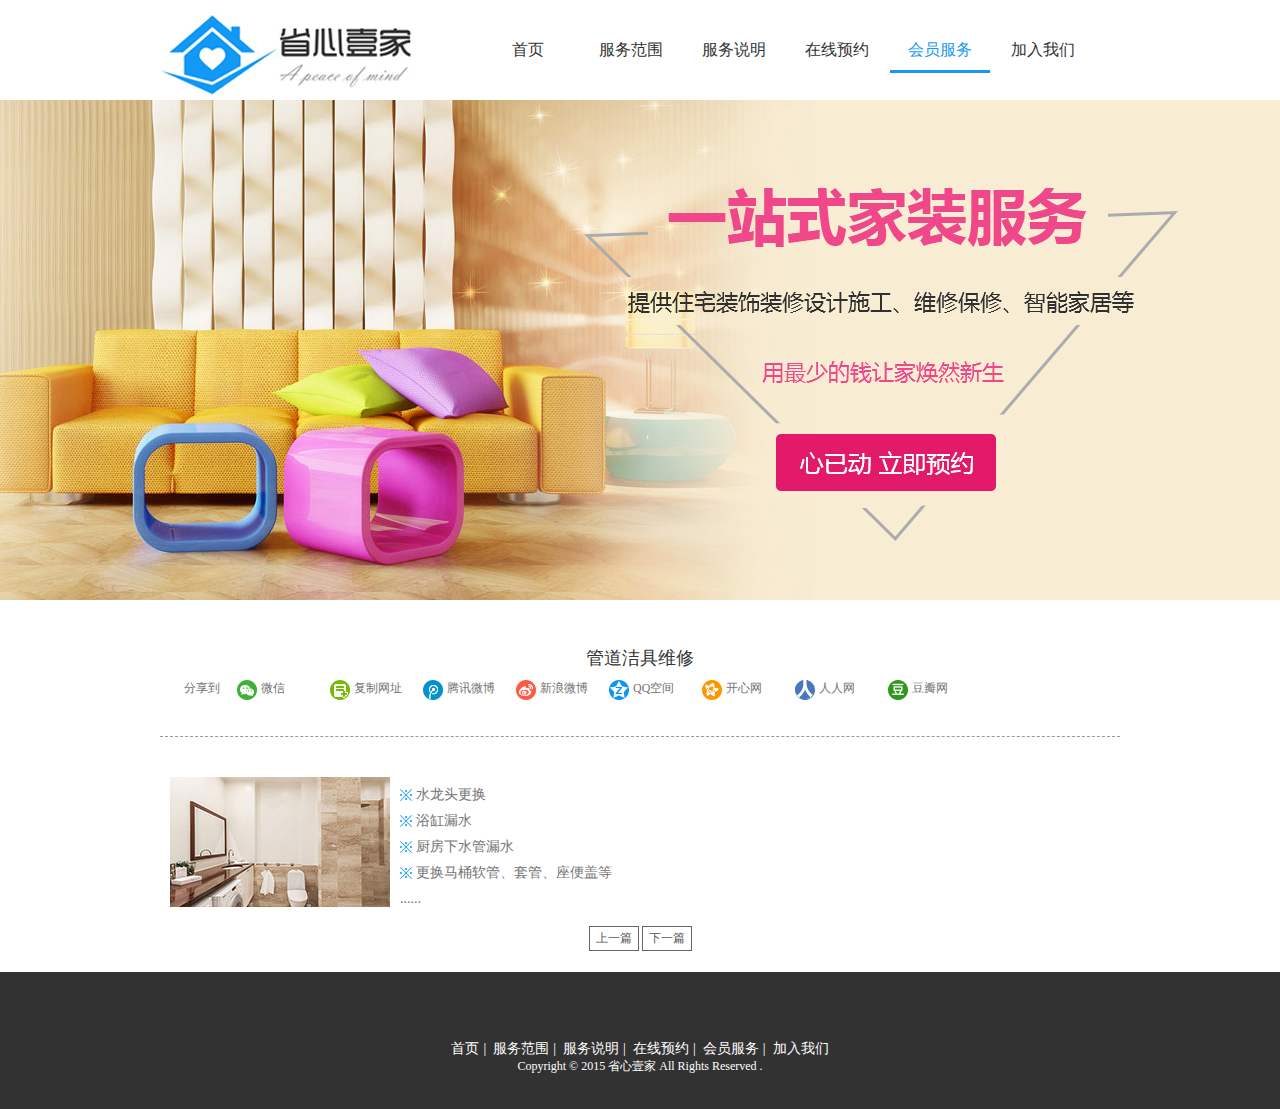
<file: 宜家装修HTML/service.html>
<!DOCTYPE html>
<html>
	<head>
		<meta charset="UTF-8">
		<title></title>
		<link rel="stylesheet" href="css/common.css" />
		<link rel="stylesheet" type="text/css" href="css/reset.css"/>
		<link rel="stylesheet" type="text/css" href="css/service.css"/>
	</head>
	<body>
<!-- 导航 -->
    <div class="siteNavWrap">
        <div class="container">
        	<h1><a href="index.html"></a></h1>
	        <ul class="left">
	            <li><a href="index.html">首页</a></li>
	            <li><a href="scope.html">服务范围</a></li>
	            <li><a href="explain.html">服务说明</a></li>
	            <li><a href="appointment.html">在线预约</a></li>
	            <li><a href="service.html"  class="current">会员服务</a></li>
	            <li><a href="joinus.html" class="nomargin">加入我们</a></li>
	        </ul>
        </div>
    </div> 
<!-- 导航 -->
<!-- banner -->
    <div class="bannerwrap"></div>
<!-- banner -->

<div class="weixiu">
	<div class="container">
		<div class="weixiu_top">
			<h2>管道洁具维修</h2>
			<ul>
				<li class="fenxiang">分享到</li>
				<li><span>微信</span></li>
				<li><span>复制网址</span></li>
				<li><span>腾讯微博</span></li>
				<li><span>新浪微博</span></li>
				<li><span>QQ空间</span></li>
				<li><span>开心网</span></li>
				<li><span>人人网</span></li>
				<li><span>豆瓣网</span></li>
				<li><span>网易微博</span></li>
				<li><span>百度贴吧</span></li>
			</ul>
		</div>
		<div class="weixiu_bottom">
		 	<div class="wrap">
		 		<div class="pic"></div>
		 		<ul class="right">
					<li><span>水龙头更换</span></li>
					<li><span>浴缸漏水</span></li>
					<li><span>厨房下水管漏水</span></li>
					<li><span>更换马桶软管、套管、座便盖等</span></li>
					<li class="nobac"><span>......</span></li>
		 		</ul>
		    </div>
		</div>
		<div class="pagination">
			<a href="###" class="page prev">上一篇</a>
			<a href="###" class="page next">下一篇</a>
		</div>
	</div>
</div>
<!-- footer-->
	<div class="footer">
		<div style="margin: 0px auto; width: 960px; text-align: center; margin-top: 34px;">
			<ul>
				<li><a href="###">首页</a>|</li>
				<li><a href="###">服务范围</a>|</li>
				<li><a href="###">服务说明</a>|</li>
				<li><a href="###">在线预约</a>|</li>
				<li><a href="###">会员服务</a>|</li>
				<li><a href="###">加入我们</a></li>
			</ul>
		</div>
		<p class="copyright">Copyright © 2015  省心壹家 All Rights Reserved .</p>
	</div>
<!-- footer-->
	</body>
</html>
</file>
<file: 宜家装修HTML/css/common.css>
@charset "utf-8";
/* CSS Document */
body{overflow-x: hidden;}
/*导航*/
.siteNavWrap{ height: 100px; }
.siteNavWrap h1{width: 318px; height: 100px; float: left; }
.siteNavWrap h1 a{ width: 318px;  height:100px; background: url(../images/logo.png) no-repeat; display: block;}
.siteNavWrap .left{ height: 70px; }
.siteNavWrap .left li{ display: inline-block; height: 100px; }
.siteNavWrap .left li a{ width: 100px; text-align: center; height: 70px; line-height: 100px; font-size: 16px; color: #333;  display: block;}
.siteNavWrap .left li .nomargin{margin-right: 0px;}
.siteNavWrap .left li a:hover{ border-bottom: 3px solid #1899f3; color:#1899f3;}
/*导航*/
/*footer*/
.footer{background: #323232; overflow: hidden; color: #fff; padding: 34px 0px;}
.footer li{ display: inline-block; color:#FFF ; font-size: 14px;}
.footer li a{ margin: 0px 4px;color: #fff;}
.footer li a:hover{color: #1899f3;}
.footer .copyright{ text-align: center;}

/*footer*/
.container{
	width: 960px;
	min-width: 960px;
	margin: 0px auto;
	height: 100%;
}
.container-1080{
	width: 1080px;
}
.current{
	border-bottom: 3px solid #1899f3;
    color: #1899f3;
}
</file>
<file: 宜家装修HTML/css/index.css>
@charset "utf-8";
/* CSS Document */
/*导航*/
.siteNavWrap .right li .current{ border-bottom: 3px solid #1899f3; color:#1899f3;}
/*banner*/
.banner-wrapper{ background-color: #FFFFFF; height:500px;}
.banner-wrapper .banner{ background: url(../images/banner.png) no-repeat center center; cursor: pointer; background-size: 100% 100%; position: relative; height: 500px;}
.banner-wrapper .lunbo{ height: 15px;  width:80px; position: absolute; transform: translate(-50%, -50%); bottom: 0px; left: 50%;}
.banner-wrapper .lunbo span{ width: 15px; height: 15px; background: #ccc; border-radius: 50%; display: block; float: left; margin-right: 5px;}

/*分类*/
.fenleiwrap{
    height:285px;
    background: url(../images/tiaowen.png) no-repeat;
    background-size: 100% 100%; 
 }
.fenleiwrap .fenlei{ 
	display: flex;
	display: -webkit-flex;
    height: 285px;
    overflow: hidden;
}
.fenleiwrap .fenlei .fenlei1{
    height: 285px;
    flex: 1;
    -webkit-flex: 1;
    background:url(../images/icon1.png) no-repeat center 39px;
}
.fenleiwrap .fenlei h2{
    color: #fff;
    font-size: 18px;
    text-align: center;
    margin-bottom: 20px;
    margin-top: 140px;
}
.fenleiwrap .fenlei p{
    line-height: 32px;
    color:#fff;
    text-align: center;
}
.fenleiwrap .fenlei .fenlei2{
    height: 285px;
    width: 240px;
    overflow:hidden; background: url(../images/icon2.png) no-repeat center 39px; float:left;}
.fenleiwrap .fenlei .fenlei3{
    height: 285px;
    width: 240px;
    overflow:hidden;
    background:url(../images/icon3.png) no-repeat center 39px;
    float:left;
}
.fenleiwrap .fenlei .fenlei4{
    height: 285px; 
    width: 240px;
    overflow:hidden;
    background: url(../images/icon4.png) no-repeat center 39px;
    float:right;
}

/*价格*/
.jiage{
    height:346px;
    margin:34px auto;
    background: pink url(../images/banner1.png) no-repeat center top;
}
.jiage1{ 
    height:346px;
    margin-top: 34px; 
    background: #333 url(../images/jiage2.png) no-repeat center top;
}

/*服务范围{ height:590px;}*/
 .fuwu{ 
    height: 466px;
    margin-top:30px;
    margin: 0 auto;
}
 .fuwu h2{
    color: #333;
    font-size: 30px;
    text-align: center;
}
 .fuwu .box{
    width: 72px;
    height: 10px;
    background: #1899f3;
    margin: 16px auto;    
}

 .fuwu p{
    font-size: 16px;
    color:#999;
    margin-bottom: 8px;
    text-align: center;
}
 .fuwu .box:nth-child(1){
	width: 318px;
	height: 1px;
	background: #b3b3b3; 
}
.fuwu .box1{display: flex;display: -webkit-flex; margin-top: 30px;}
 .fuwu .box1>div{ 
 	flex: 1;
 	-webkit-flex: 1;
    height: 209px; 
    background: blueviolet; 
	margin: 0px 9px;
}
 .fuwu .box1 div:nth-child(1){
	background: url(../images/fuwupic1.png);
}
 .fuwu .box1 div:nth-child(2){
	background: url(../images/fuwupic2.png);
}
 .fuwu .box1 div:nth-child(3){
	background: url(../images/fuwupic3.png);
}
 .fuwu .box1 div:nth-child(1):hover:after{
	content: "";
	width: 100%;
	height: 100%;
	background: rgba(18,153,245,.8);
	position: absolute;
	cursor: pointer;
}
/*服务范围{ height:590px;}*/
/*服务流程*/
.fuwuliuchengwrap{height: 450px;background: url(../images/licheng.png) no-repeat center center;overflow: hidden;}
.fuwuliuchengwrap h2{color: #333;font-size: 30px;text-align: center;margin-top: 70px;}
.fuwuliuchengwrap .box,.fuwuchengnuowrap .box{width: 72px;height: 10px;background: #1899f3;margin: 16px auto;}
.fuwuliuchengwrap p{font-size: 16px;color:#999;margin-bottom: 8px;text-align: center;}
.fuwuliuchengwrap ul{ height: 236px; margin-top: 20px;}
.fuwuliuchengwrap ul li{ float: left; width: 94px;text-align: center;/*background: #333; */height: 126px; padding-top: 110px;  font-size: 18px; color: #666;}
.fuwuliuchengwrap ul li:nth-child(1){ background: url(../images/icon5.png) no-repeat;}
.fuwuliuchengwrap ul li:nth-child(3){ background: url(../images/icon6.png) no-repeat;}
.fuwuliuchengwrap ul li:nth-child(5){ background: url(../images/icon7.png) no-repeat;}
.fuwuliuchengwrap ul li:nth-child(7){ background: url(../images/icon8.png) no-repeat;}
.fuwuliuchengwrap ul li:nth-child(9){ background: url(../images/icon9.png) no-repeat;}
.fuwuliuchengwrap ul li:nth-child(11){ background: url(../images/icon10.png) no-repeat;}
.fuwuliuchengwrap ul li:nth-child(13){ background: url(../images/icon11.png) no-repeat;}
.fuwuliuchengwrap ul .li_1{ display: table; width: 44px;height: 94px; /*background: deeppink;*/ padding-top: 0px;}
.fuwuliuchengwrap ul .li_1 .circle{ display: table-cell; vertical-align: middle;}
.fuwuliuchengwrap ul .li_1 span{ background: #999999; border-radius: 50%; display: inline-block;}
.fuwuliuchengwrap ul .li_1 span:nth-child(1){ width: 6px; height: 6px; margin-bottom: 2px; margin-right: 6px;}
.fuwuliuchengwrap ul .li_1 span:nth-child(2){ width: 10px; height: 10px;}
/*服务流程*/
/*服务承诺*/
.fuwuchengnuowrap h2{color: #333;font-size: 30px;text-align: center;margin-top: 76px;}
.fuwuchengnuowrap p{font-size: 16px;color:#999;margin-bottom: 8px;text-align: center;}
.fuwuchengnuowrap .icon_wrap{ height: 406px; margin-top: 40px; display: flex; display: -webkit-flex;}
.fuwuchengnuowrap .icon_wrap>div{ flex: 1; -webkit-flex: 1; height:406px; margin: 0px 32px; overflow: hidden;}
.fuwuchengnuowrap .icon_wrap>div img{ width: 100%;}
.fuwuchengnuowrap .icon_wrap h3{ font-weight:bold; font-size: 24px; color: #000; text-align: center; margin-top: 80px;} 
.fuwuchengnuowrap .icon_wrap .icon_wenzi{ color: #333; font-size: 14px; margin-top: 22px;}
/*服务承诺*/
</file>
<file: 宜家装修HTML/css/shouye.css>
@charset "utf-8";
/* CSS Document */
/*导航*/
.siteNavWrap .right li .current{ border-bottom: 3px solid #1899f3; color:#1899f3;}
/*banner*/
.banner-wrapper{ background-color: #FFFFFF; height:300px;}
.banner-wrapper .banner{ background: url(../images/banner.png) no-repeat center center; cursor: pointer; background-size: 100% 100%; position: relative; height: 300px;}
.banner-wrapper .lunbo{ height: 15px;  width:80px; position: absolute; transform: translate(-50%, -50%); bottom: 0px; left: 50%;}
.banner-wrapper .lunbo span{ width: 15px; height: 15px; background: #ccc; border-radius: 50%; display: block; float: left; margin-right: 5px;}

/*分类*/
.fenleiwrap{
    height:285px;
    background: url(../images/tiaowen.png) no-repeat;
    background-size: 100% 100%; 
 }
.fenleiwrap .fenlei{ 
	display: flex;
	display: -webkit-flex;
    height: 285px;
    overflow: hidden;
}
.fenleiwrap .fenlei .fenlei1{
    height: 285px;
    flex: 1;
    -webkit-flex: 1;
    background:url(../images/icon1.png) no-repeat center 39px;
}
.fenleiwrap .fenlei h2{
    color: #fff;
    font-size: 18px;
    text-align: center;
    margin-bottom: 20px;
    margin-top: 140px;
}
.fenleiwrap .fenlei p{
    line-height: 32px;
    color:#fff;
    text-align: center;
}
.fenleiwrap .fenlei .fenlei2{
    height: 285px;
    width: 240px;
    overflow:hidden; background: url(../images/icon2.png) no-repeat center 39px; float:left;}
.fenleiwrap .fenlei .fenlei3{
    height: 285px;
    width: 240px;
    overflow:hidden;
    background:url(../images/icon3.png) no-repeat center 39px;
    float:left;
}
.fenleiwrap .fenlei .fenlei4{
    height: 285px; 
    width: 240px;
    overflow:hidden;
    background: url(../images/icon4.png) no-repeat center 39px;
    float:right;
}

/*价格*/
.jiage{
    height:346px;
    margin:34px auto;
    background: pink url(../images/banner1.png) no-repeat center top;
}
.jiage1{ 
    height:346px;
    margin-top: 34px; 
    background: #333 url(../images/jiage2.png) no-repeat center top;
}

/*服务范围{ height:590px;}*/
 .fuwu{ 
    height: 466px;
    margin-top:30px;
    margin: 0 auto;
}
 .fuwu h2{
    color: #333;
    font-size: 30px;
    text-align: center;
}
 .fuwu .box{
    width: 72px;
    height: 10px;
    background: #1899f3;
    margin: 16px auto;    
}

 .fuwu p{
    font-size: 16px;
    color:#999;
    margin-bottom: 8px;
    text-align: center;
}
 .fuwu .box:nth-child(1){
	width: 318px;
	height: 1px;
	background: #b3b3b3; 
}
.fuwu .box1{display: flex;display: -webkit-flex; margin-top: 30px;}
 .fuwu .box1>div{ 
 	flex: 1;
 	-webkit-flex: 1;
    height: 209px; 
    background: blueviolet; 
	margin: 0px 9px;
}
 .fuwu .box1 div:nth-child(1){
	background: url(../images/fuwupic1.png);
}
 .fuwu .box1 div:nth-child(2){
	background: url(../images/fuwupic2.png);
}
 .fuwu .box1 div:nth-child(3){
	background: url(../images/fuwupic3.png);
}
 .fuwu .box1 div:nth-child(1):hover:after{
	content: "";
	width: 100%;
	height: 100%;
	background: rgba(18,153,245,.8);
	position: absolute;
	cursor: pointer;
}
/*服务范围{ height:590px;}*/
/*服务流程*/
.fuwuliuchengwrap{height: 450px;background: url(../images/licheng.png) no-repeat center center;overflow: hidden;}
.fuwuliuchengwrap h2{color: #333;font-size: 30px;text-align: center;margin-top: 70px;}
.fuwuliuchengwrap .box,.fuwuchengnuowrap .box{width: 72px;height: 10px;background: #1899f3;margin: 16px auto;}
.fuwuliuchengwrap p{font-size: 16px;color:#999;margin-bottom: 8px;text-align: center;}
.fuwuliuchengwrap ul{ height: 236px; margin-top: 20px;}
.fuwuliuchengwrap ul li{ float: left; width: 94px;text-align: center;/*background: #333; */height: 126px; padding-top: 110px;  font-size: 18px; color: #666;}
.fuwuliuchengwrap ul li:nth-child(1){ background: url(../images/icon5.png) no-repeat;}
.fuwuliuchengwrap ul li:nth-child(3){ background: url(../images/icon6.png) no-repeat;}
.fuwuliuchengwrap ul li:nth-child(5){ background: url(../images/icon7.png) no-repeat;}
.fuwuliuchengwrap ul li:nth-child(7){ background: url(../images/icon8.png) no-repeat;}
.fuwuliuchengwrap ul li:nth-child(9){ background: url(../images/icon9.png) no-repeat;}
.fuwuliuchengwrap ul li:nth-child(11){ background: url(../images/icon10.png) no-repeat;}
.fuwuliuchengwrap ul li:nth-child(13){ background: url(../images/icon11.png) no-repeat;}
.fuwuliuchengwrap ul .li_1{ display: table; width: 44px;height: 94px; /*background: deeppink;*/ padding-top: 0px;}
.fuwuliuchengwrap ul .li_1 .circle{ display: table-cell; vertical-align: middle;}
.fuwuliuchengwrap ul .li_1 span{ background: #999999; border-radius: 50%; display: inline-block;}
.fuwuliuchengwrap ul .li_1 span:nth-child(1){ width: 6px; height: 6px; margin-bottom: 2px; margin-right: 6px;}
.fuwuliuchengwrap ul .li_1 span:nth-child(2){ width: 10px; height: 10px;}
/*服务流程*/
/*服务承诺*/
.fuwuchengnuowrap h2{color: #333;font-size: 30px;text-align: center;margin-top: 76px;}
.fuwuchengnuowrap p{font-size: 16px;color:#999;margin-bottom: 8px;text-align: center;}
.fuwuchengnuowrap .icon_wrap{ height: 406px; margin-top: 40px; display: flex; display: -webkit-flex;}
.fuwuchengnuowrap .icon_wrap>div{ flex: 1; -webkit-flex: 1; height:406px; margin: 0px 32px; overflow: hidden;}
.fuwuchengnuowrap .icon_wrap>div img{ width: 100%;}
.fuwuchengnuowrap .icon_wrap h3{ font-weight:bold; font-size: 24px; color: #000; text-align: center; margin-top: 80px;} 
.fuwuchengnuowrap .icon_wrap .icon_wenzi{ color: #333; font-size: 14px; margin-top: 22px;}
/*服务承诺*/
</file>
<file: 宜家装修HTML/css/explain.css>
@charset "utf-8";
/* CSS Document */
/*导航*/
.siteNavWrap .right li .current{ border-bottom: 3px solid #1899f3; color:#1899f3;}
/*内容*/
.neirong{ width: 960px; height: 605px; margin: 0 auto;}
.neirong .sanjiao{ width: 7px; height: 10px; background: url(../images/sanjiao.png) no-repeat; display: inline-block;}
.neirong span{ color: #000; font-size: 18px; font-weight: bold;}
.neirong .kong{ width: 960px; height: 20px; }
.neirong .kong1{ width: 960px; height: 80px;}
.neirong p{ width: 910px;line-height: 34px; color: #333333; font-size: 14px;}
.neirong .kong2{ width: 960px; height: 38px;}
/*banner*/
.bannerwrap{ height:380px; margin: 0 auto; background: #FFFFFF url(../images/fuwushuomingbanner.png) no-repeat center center; cursor: pointer;}
</file>
<file: 宜家装修HTML/css/fuwufanwei.css>
@charset "utf-8";
/* CSS Document */
/*导航*/
.siteNavWrap .right li .current{ border-bottom: 3px solid #1899f3; color:#1899f3;}
/*导航*/
/*banner*/
.bannerwrap{ height:380px; margin: 0 auto; background: #FFFFFF url(../images/fuwuliucheng.png) no-repeat center center; cursor: pointer;}
/*维修上门服务*/
.shangmenwrap{ width: 960px; height: 84px; background: pink;margin: 0 auto; }
.shangmenwrap .bd{  display:inline-block; width: 5px; height: 20px; background: #1899f3; position: absolute;left: 0; top: 50%;}
.shangmenwrap .left{width: 200px; height: 84px; position: relative;display:inline-block; text-align: center; color: #333333; font-size: 18px; line-height: 84px; float: left;}
.shangmenwrap .right{ width: 500px; height: 84px; background: #1899F3; float: right;}
.shangmenwrap .right p{ float: right; line-height: 84px; font-size: 16px; color: #666;}
.shangmenfuwuwrap{ width: 960px; height: 900px; background: deeppink; margin: 0 auto;}
.shangmenfuwuwrap .shangmenfuwu{ width: 225px; height: 440px; background:#f6f5f5;padding-left: 5px; margin-right: 6px; display: inline-block;} 
.shangmenfuwuwrap .nomargin{ margin-right: 0px; margin-top: 20px;}
.shangmenfuwuwrap .shangmenfuwu img{ width: 220px; height: 130px;margin-bottom: 24px; margin-top: 5px;}
.shangmenfuwuwrap .shangmenfuwu .p1{ color: #666666; font-size: 16px; }
.shangmenfuwuwrap .shangmenfuwu p{ color: #666; font-size: 14px; line-height: 24px; width: 220px; height: 24px;}
.shangmenfuwuwrap .shangmenfuwu p .span1{ color:  #1899f3;}
.shangmenfuwuwrap .shangmenfuwu button{ width: 120px; height: 40px; background: #1899f3 ; border: none; color: #FFFFFF; font-size: 14px;margin: 30px 0px 0px 50px; }
.shangmenfuwuwrap  input{ width:720px ; height:36px ; border: 1px solid #f6f5f5; margin: 10px 0px 20px 90px;}
.shangmenfuwuwrap  input:hover{ border: 1px solid #333;}/*修改*/
.shangmenfuwuwrap .p2{margin-left: 90px; font-size: 12px; color: #333;}
.shangmenfuwuwrap button{width: 235px; height: 42px; background: linear-gradient(to bottom, #5ab0fa,#3ba8f0); border: 0px; /*box-sizing: border-box;*/margin: 10px 0px 0px 90px;}
/*维修上门服务*/
</file>
<file: 宜家装修HTML/css/fuwushuoming.css>
@charset "utf-8";
/* CSS Document */
/*导航*/
.siteNavWrap .right li .current{ border-bottom: 3px solid #1899f3; color:#1899f3;}
/*内容*/
.neirong{ width: 960px; height: 605px; margin: 0 auto;}
.neirong .sanjiao{ width: 7px; height: 10px; background: url(../images/sanjiao.png) no-repeat; display: inline-block;}
.neirong span{ color: #000; font-size: 18px; font-weight: bold;}
.neirong .kong{ width: 960px; height: 20px; }
.neirong .kong1{ width: 960px; height: 80px;}
.neirong p{ width: 910px;line-height: 34px; color: #333333; font-size: 14px;}
.neirong .kong2{ width: 960px; height: 38px;}
/*banner*/
.bannerwrap{ height:380px; margin: 0 auto; background: #FFFFFF url(../images/fuwushuomingbanner.png) no-repeat center center; cursor: pointer;}
</file>
<file: 宜家装修HTML/css/huiyuanfuwu.css>
@charset "utf-8";
/* CSS Document */
/*导航*/
.siteNavWrap .left li .current{ border-bottom: 3px solid #1899f3; color:#1899f3;}
/*导航*/
/*banner*/
.bannerwrap{ height:500px; margin: 0 auto; background: #FFFFFF url(../images/banner.png) no-repeat center center; cursor: pointer;}
/*维修*/
.weixiu{ height: 372px; }
.weixiu .weixiu_top{ height: 136px;  overflow: hidden;  border-bottom: 1px dashed #999; margin: 0 auto;}
.weixiu .weixiu_top h2{ text-align: center; color: #333333; margin-top: 46px; font-weight: normal; font-size: 18px;}
.weixiu .weixiu_top ul{ height: 54px; width: 860px; margin-top: 10px; padding: 0px;}
.weixiu .weixiu_top ul .fenxiang{ width: 64px; height: 64px;  text-align: center; margin-left: 10px;}
.weixiu .weixiu_top li{ width: 90px; height: 20px;  display: inline-block;}
.weixiu .weixiu_top ul li:nth-child(2){ background:  url(../images/icon16.png) no-repeat 0px 0px;}
.weixiu .weixiu_top ul li:nth-child(3){ background:  url(../images/icon16.png) no-repeat 0px -20px;}
.weixiu .weixiu_top ul li:nth-child(4){ background:  url(../images/icon16.png) no-repeat 0px -40px;}
.weixiu .weixiu_top ul li:nth-child(5){ background:  url(../images/icon16.png) no-repeat 0px -60px;}
.weixiu .weixiu_top ul li:nth-child(6){ background:  url(../images/icon16.png) no-repeat 0px -80px;}
.weixiu .weixiu_top ul li:nth-child(7){ background:  url(../images/icon16.png) no-repeat 0px -100px;}
.weixiu .weixiu_top ul li:nth-child(8){ background:  url(../images/icon16.png) no-repeat 0px -120px;}
.weixiu .weixiu_top ul li:nth-child(9){ background:  url(../images/icon16.png) no-repeat 0px -140px;}
.weixiu .weixiu_top ul li:nth-child(10){ background: url(../images/icon16.png) no-repeat 0px -160px;}
.weixiu .weixiu_top ul li:nth-child(11){ background: url(../images/icon16.png) no-repeat 0px -180px; margin-top: 4px;}
.weixiu .weixiu_top li span{ width: 90px; height: 20px;  margin-left: 24px; display: inline-block;}

.weixiu .weixiu_bottom .wrap{ width: 960px; height: 130px; margin: 40px 0 19px 0px;}
.weixiu .weixiu_bottom .wrap .pic{width: 220px; height: 130px; background: url(../images/pic.png) no-repeat;  margin: 0px 0px 0px 10px;display: inline-block; float: left; }
.weixiu .right{ margin-left: 10px; width: 250px; height: 130px; float: left;}
.weixiu .right li{  height: 16px; width:250px; background: url(../images/xiootubaio.png) no-repeat 0 center;  margin-top: 10px;}
.weixiu .right li span{ display: inline-block; height: 16px; width: 250px;  font-size: 14px; line-height: 16px; margin-left: 16px;}
.weixiu .right .nobac{ background: none;}
.weixiu .right .nobac span { margin-left: 0px;}
.pagination{
	text-align: center;
}
.pagination .page{
	display: inline-block;
	border: 1px solid #666;
	padding: 3px 6px;
}
.pagination .page:hover{
	background-color: #666666;
	color: #FFFFFF;
}
/*维修*/
</file>
<file: 宜家装修HTML/css/joinus.css>
.joinus .joinus-header{ margin:20px 0px;}
.joinus .joinus-header p{
	text-align: center;
	font-size: 15px;
}
.joinus .joinus-header span{
	font-size: 30px;
	font-family: "微软雅黑";
	color: #000000;
}
.joinus .joinus-body img{
	float: left;
	margin-right: 6px;
}

.joinus .joinus-body p{
	text-indent:2em;
	font-size: 15px;
	line-height: 1.8;
    padding: 0;
    white-space: normal;
    word-wrap: break-word;
    word-break: normal;
    overflow: hidden;
    text-align: left;
}
.contact{
	margin-top: 20px;
	color: #666666;
	clear: both;
}
.contact-ul{
	list-style: none;
	padding: 0px;
	margin: 0px;
}
.contact-ul li{
	height: 30px;
	line-height: 30px;
}
</file>
<file: 宜家装修HTML/css/scope.css>
@charset "utf-8";
/* CSS Document */
/*导航*/
.siteNavWrap .right li .current{ border-bottom: 3px solid #1899f3; color:#1899f3;}
/*导航*/
/*banner*/
.bannerwrap{ height:380px; margin: 0 auto; background: #FFFFFF url(../images/fuwuliucheng.png) no-repeat center center; cursor: pointer;}
/*维修上门服务*/
.shangmenwrap{ width: 960px; height: 84px; background: pink;margin: 0 auto; }
.shangmenwrap .bd{  display:inline-block; width: 5px; height: 20px; background: #1899f3; position: absolute;left: 0; top: 50%;}
.shangmenwrap .left{width: 200px; height: 84px; position: relative;display:inline-block; text-align: center; color: #333333; font-size: 18px; line-height: 84px; float: left;}
.shangmenwrap .right{ width: 500px; height: 84px; background: #1899F3; float: right;}
.shangmenwrap .right p{ float: right; line-height: 84px; font-size: 16px; color: #666;}
.shangmenfuwuwrap{ width: 960px; height: 900px; background: deeppink; margin: 0 auto;}
.shangmenfuwuwrap .shangmenfuwu{ width: 225px; height: 440px; background:#f6f5f5;padding-left: 5px; margin-right: 6px; display: inline-block;} 
.shangmenfuwuwrap .nomargin{ margin-right: 0px; margin-top: 20px;}
.shangmenfuwuwrap .shangmenfuwu img{ width: 220px; height: 130px;margin-bottom: 24px; margin-top: 5px;}
.shangmenfuwuwrap .shangmenfuwu .p1{ color: #666666; font-size: 16px; }
.shangmenfuwuwrap .shangmenfuwu p{ color: #666; font-size: 14px; line-height: 24px; width: 220px; height: 24px;}
.shangmenfuwuwrap .shangmenfuwu p .span1{ color:  #1899f3;}
.shangmenfuwuwrap .shangmenfuwu button{ width: 120px; height: 40px; background: #1899f3 ; border: none; color: #FFFFFF; font-size: 14px;margin: 30px 0px 0px 50px; }
.shangmenfuwuwrap  input{ width:720px ; height:36px ; border: 1px solid #f6f5f5; margin: 10px 0px 20px 90px;}
.shangmenfuwuwrap  input:hover{ border: 1px solid #333;}/*修改*/
.shangmenfuwuwrap .p2{margin-left: 90px; font-size: 12px; color: #333;}
.shangmenfuwuwrap button{width: 235px; height: 42px; background: linear-gradient(to bottom, #5ab0fa,#3ba8f0); border: 0px; /*box-sizing: border-box;*/margin: 10px 0px 0px 90px;}
/*维修上门服务*/
</file>
<file: 宜家装修HTML/css/service.css>
@charset "utf-8";
/* CSS Document */
/*导航*/
.siteNavWrap .left li .current{ border-bottom: 3px solid #1899f3; color:#1899f3;}
/*导航*/
/*banner*/
.bannerwrap{ height:500px; margin: 0 auto; background: #FFFFFF url(../images/banner.png) no-repeat center center; cursor: pointer;}
/*维修*/
.weixiu{ height: 372px; }
.weixiu .weixiu_top{ height: 136px;  overflow: hidden;  border-bottom: 1px dashed #999; margin: 0 auto;}
.weixiu .weixiu_top h2{ text-align: center; color: #333333; margin-top: 46px; font-weight: normal; font-size: 18px;}
.weixiu .weixiu_top ul{ height: 54px; width: 860px; margin-top: 10px; padding: 0px;}
.weixiu .weixiu_top ul .fenxiang{ width: 64px; height: 64px;  text-align: center; margin-left: 10px;}
.weixiu .weixiu_top li{ width: 90px; height: 20px;  display: inline-block;}
.weixiu .weixiu_top ul li:nth-child(2){ background:  url(../images/icon16.png) no-repeat 0px 0px;}
.weixiu .weixiu_top ul li:nth-child(3){ background:  url(../images/icon16.png) no-repeat 0px -20px;}
.weixiu .weixiu_top ul li:nth-child(4){ background:  url(../images/icon16.png) no-repeat 0px -40px;}
.weixiu .weixiu_top ul li:nth-child(5){ background:  url(../images/icon16.png) no-repeat 0px -60px;}
.weixiu .weixiu_top ul li:nth-child(6){ background:  url(../images/icon16.png) no-repeat 0px -80px;}
.weixiu .weixiu_top ul li:nth-child(7){ background:  url(../images/icon16.png) no-repeat 0px -100px;}
.weixiu .weixiu_top ul li:nth-child(8){ background:  url(../images/icon16.png) no-repeat 0px -120px;}
.weixiu .weixiu_top ul li:nth-child(9){ background:  url(../images/icon16.png) no-repeat 0px -140px;}
.weixiu .weixiu_top ul li:nth-child(10){ background: url(../images/icon16.png) no-repeat 0px -160px;}
.weixiu .weixiu_top ul li:nth-child(11){ background: url(../images/icon16.png) no-repeat 0px -180px; margin-top: 4px;}
.weixiu .weixiu_top li span{ width: 90px; height: 20px;  margin-left: 24px; display: inline-block;}

.weixiu .weixiu_bottom .wrap{ width: 960px; height: 130px; margin: 40px 0 19px 0px;}
.weixiu .weixiu_bottom .wrap .pic{width: 220px; height: 130px; background: url(../images/pic.png) no-repeat;  margin: 0px 0px 0px 10px;display: inline-block; float: left; }
.weixiu .right{ margin-left: 10px; width: 250px; height: 130px; float: left;}
.weixiu .right li{  height: 16px; width:250px; background: url(../images/xiootubaio.png) no-repeat 0 center;  margin-top: 10px;}
.weixiu .right li span{ display: inline-block; height: 16px; width: 250px;  font-size: 14px; line-height: 16px; margin-left: 16px;}
.weixiu .right .nobac{ background: none;}
.weixiu .right .nobac span { margin-left: 0px;}
.pagination{
	text-align: center;
}
.pagination .page{
	display: inline-block;
	border: 1px solid #666;
	padding: 3px 6px;
}
.pagination .page:hover{
	background-color: #666666;
	color: #FFFFFF;
}
/*维修*/
</file>
